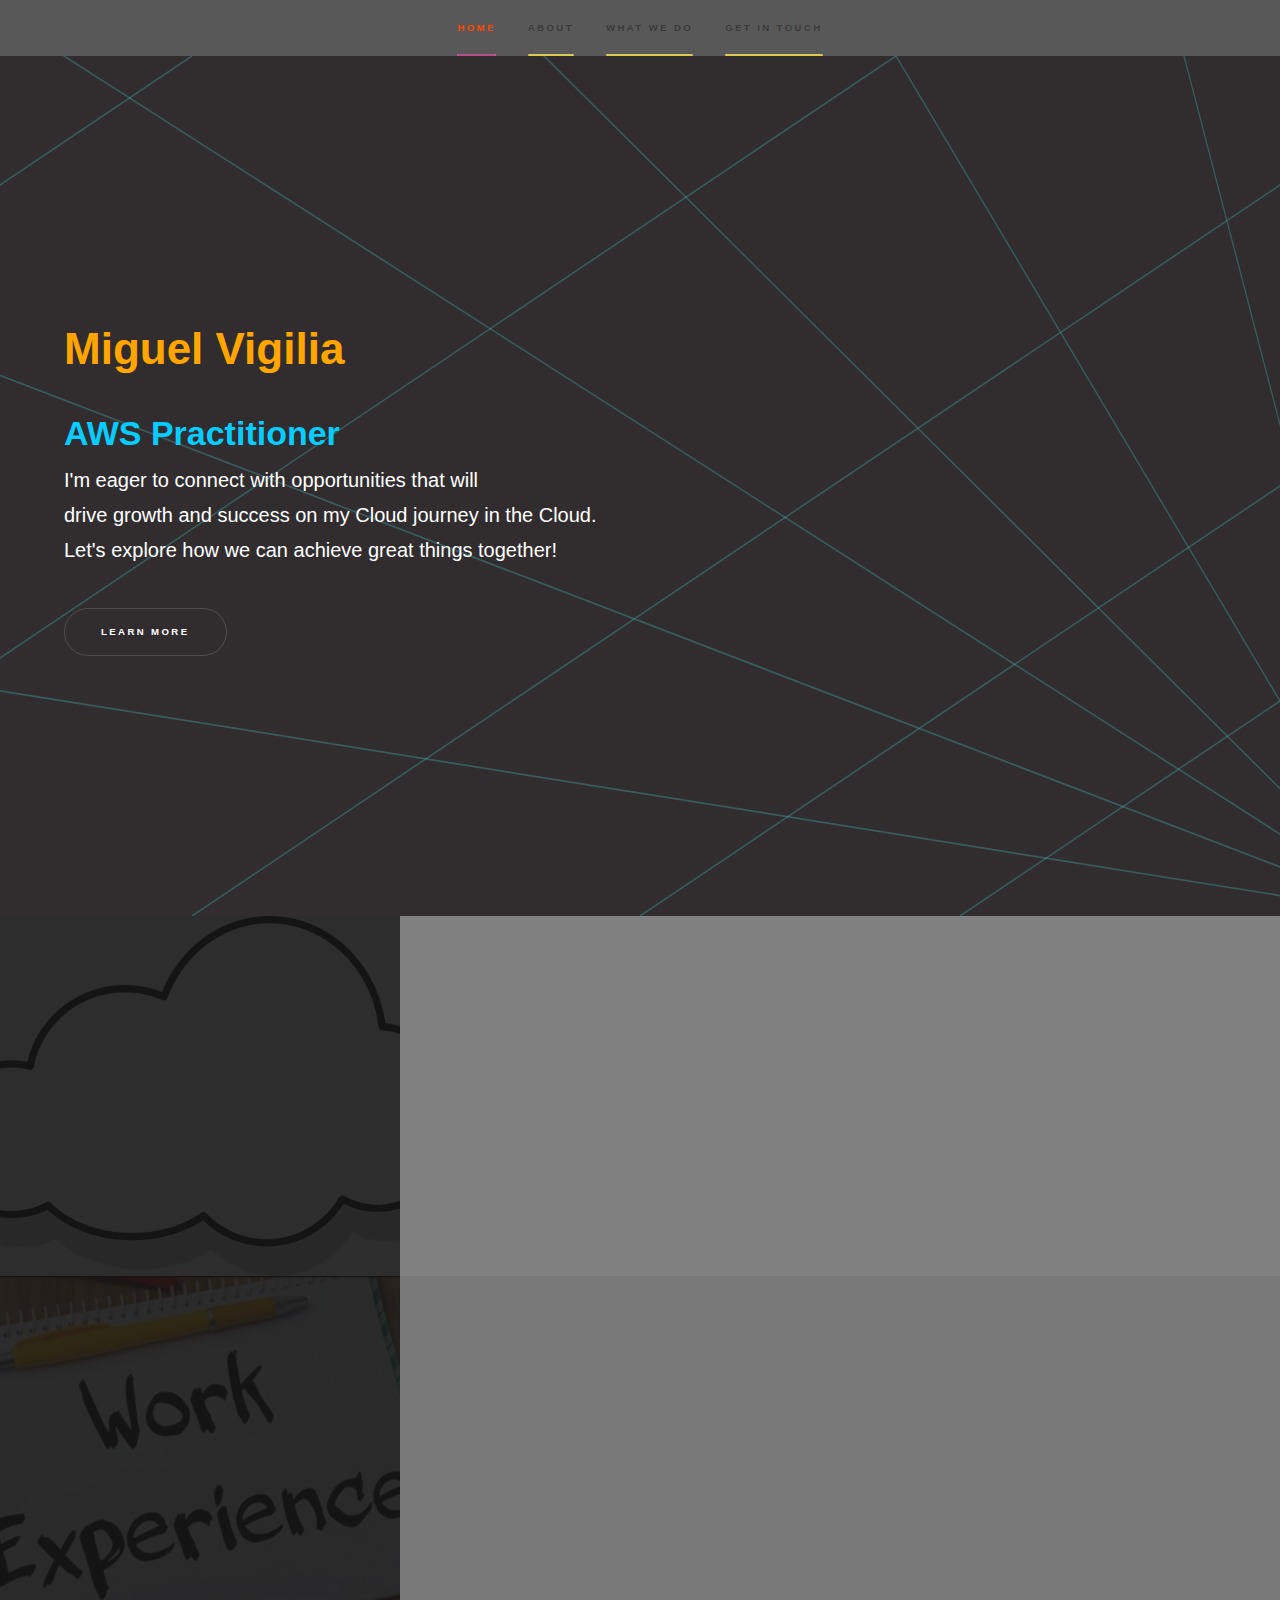
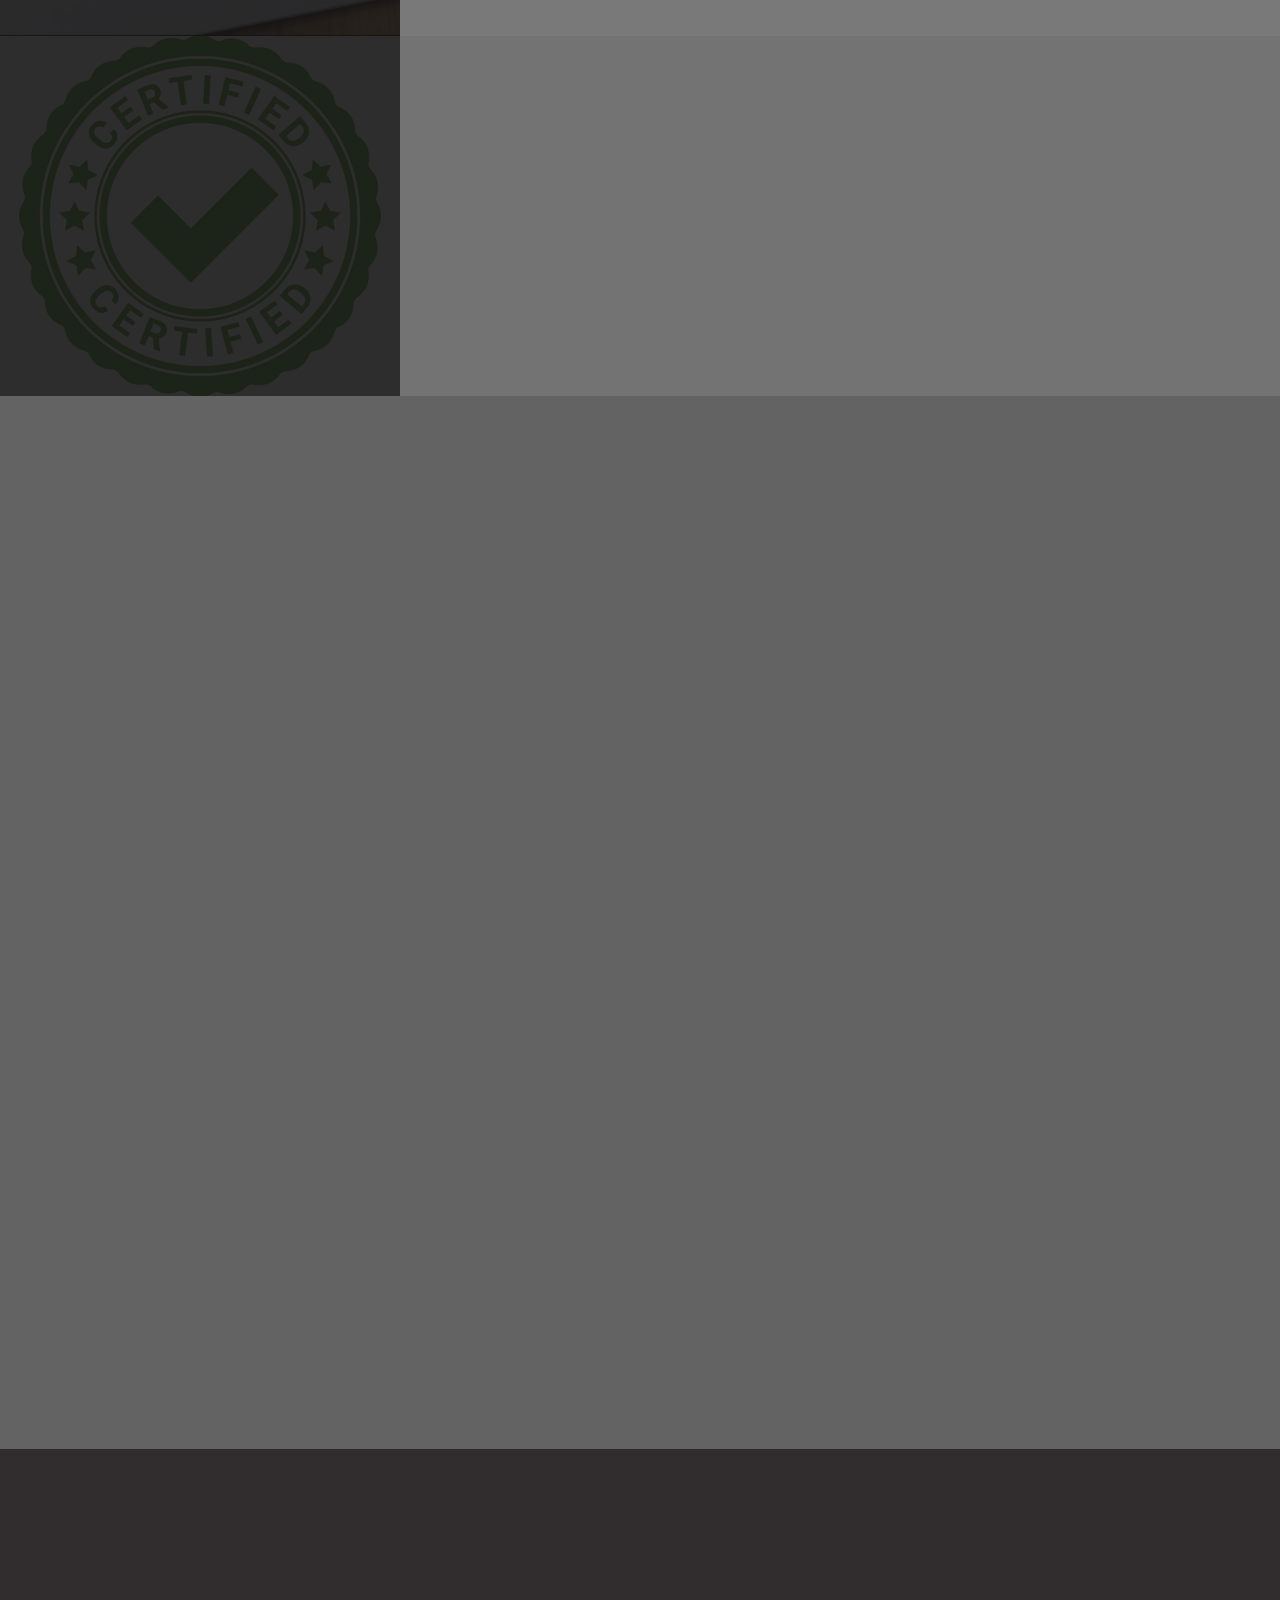
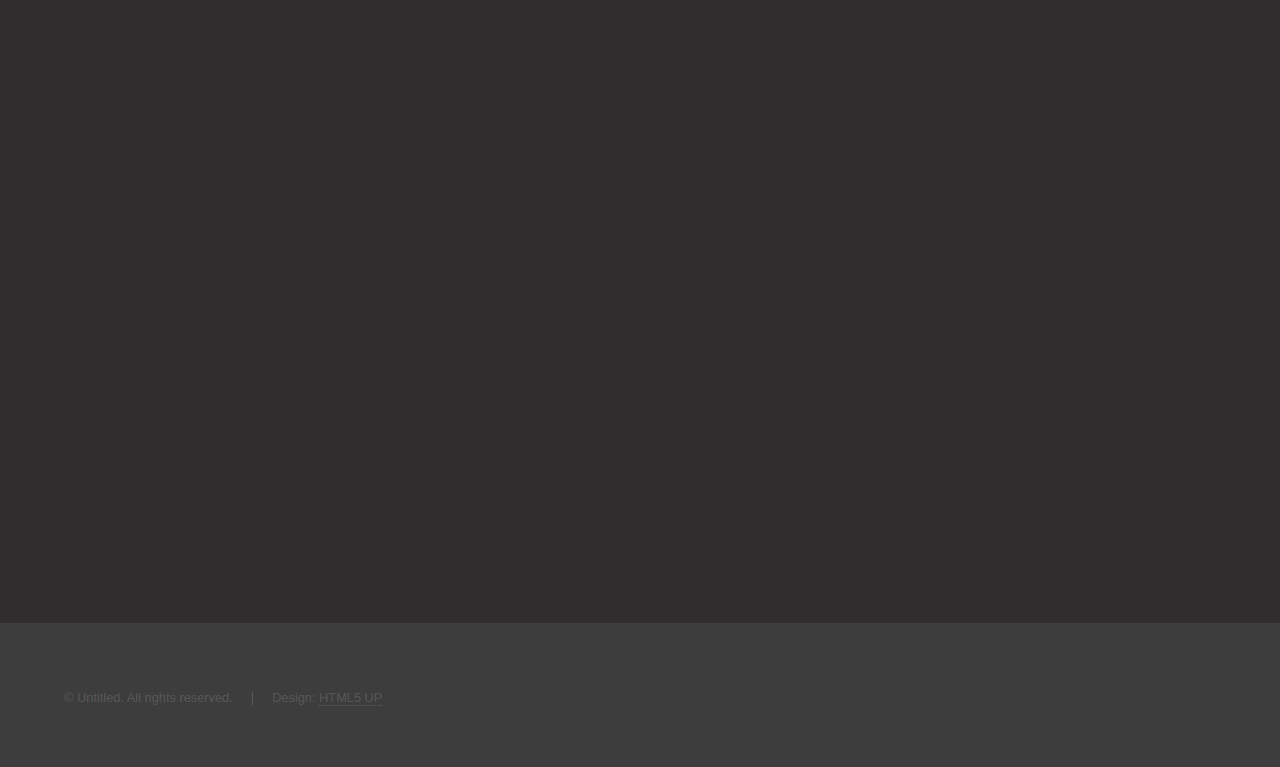
<file: index.html>
<!DOCTYPE HTML>
<!--
	Hyperspace by HTML5 UP
	html5up.net | @ajlkn
	Free for personal and commercial use under the CCA 3.0 license (html5up.net/license)
-->
<html>
	<head>
		<title>Miguel Vigilia - Resume</title>
		<meta charset="utf-8" />
		<meta name="viewport" content="width=device-width, initial-scale=1, user-scalable=no" />
		<link rel="stylesheet" href="assets/css/main.css" />
		<noscript><link rel="stylesheet" href="assets/css/noscript.css" /></noscript>
	</head>
	<body class="is-preload">

		<!-- Sidebar -->
			<section id="sidebar">
				<div class="inner">
					<nav>
						<ul>
							<li><a href="#intro">Home</a></li>
							<li><a href="#one">About</a></li>
							<li><a href="#two">What we do</a></li>
							<li><a href="#three">Get in touch</a></li>
						</ul>
						<!--<div class = "views"></div>-->
					</nav>
				</div>
			</section>

		<!-- Wrapper -->
			<div id="wrapper">

				<!-- Intro -->
					<section id="intro" class="wrapper style1 fullscreen fade-up">
						<div class="inner">
							<h1>Miguel Vigilia</h1>
							<div class="animated-text"> <span></span></div>
							<p>I'm eager to
								connect with opportunities that will  <br />
								drive growth and success on my Cloud 
								journey in the Cloud. <br />
								Let's explore 
								how we can achieve great things together!</p>
							<ul class="actions">
								<li><a href="#one" class="button scrolly">Learn more</a></li>
							</ul>
						</div>
					</section>

				<!-- One -->
					<section id="one" class="wrapper style2 spotlights">
						<section>
							<a  class="image"><img src="images/cloud.jpg" alt="Cloud" data-position="center"  /></a>
							<div class="content">
								<div class="inner">
									<h2>About</h2>
									<p>I am an Aspiring AWS Cloud Engineer with foundational knowledge of core AWS services, cloud concepts, security, and architecture. I'm excited to leverage my skills to design, deploy, and manage scalable solutions.My passion lies in optimizing cloud environments and ensuring high availability, security, and cost-efficiency. I'm eager to contribute to innovative projects and continuously grow in the ever-evolving cloud landscape.</p>
									<!--<ul class="actions">
										<li><a href="#" class="button">Learn more</a></li>
									</ul>-->
								</div>
							</div>
						</section>
						<section>
							<a  class="image"><img src="images/workexp.jpg" alt="Experience" data-position="center center" /></a>
							<div class="content">
								<div class="inner">
									<h2>Experiences</h2>
									<p>My experiences include relevant activities, roles, and projects that demonstrate skills and accomplishments. They showcase practical knowledge and personal growth, highlighting how past involvement contributes to future success. </p>
									<ul class="actions">
										<li><a href="experience.html" class="button">Learn more</a></li>
									</ul>
								</div>
							</div>
						</section>
						<section>
							<a  class="image"><img src="images/cert.jpg" alt="Certificate" data-position="center" /></a>
							<div class="content">
								<div class="inner">
									<h2>Certificates</h2>
									<p>Certificates are formal recognitions awarded upon completing specific training or educational programs. </p>
									<ul class="actions">
										<li><a href="certificate.html" class="button">Learn more</a></li>
									</ul>
								</div>
							</div>
						</section>
					</section>

				<!-- Two -->
					<section id="two" class="wrapper style3 fade-up">
						<div class="inner">
							<h2>What we do</h2>
							<p>A Cloud Engineer specializes in designing, implementing, and managing cloud-based infrastructure and services. They ensure scalable, secure, and efficient cloud solutions, optimizing performance and cost while supporting organizational needs and growth.</p>
							<div class="features">
								<section>
									<span class="icon solid major fa-code"></span>
									<h3>Design and Architect Cloud Solutions</h3>
									<p>Create and implement cloud infrastructure and services tailored to meet organizational needs, ensuring scalability and reliability.</p>
								</section>
								<section>
									<span class="icon solid major fa-cog"></span>
									<h3>Manage Cloud Resources</h3>
									<p>Oversee and optimize cloud resources, including virtual machines, storage, and networks, to ensure efficient performance and cost-effectiveness.</p>
								</section>
								<section>
									<span class="icon solid major fa-lock"></span>
									<h3>Implement Security Measures</h3>
									<p>Establish and maintain security protocols to protect cloud environments from threats, ensuring compliance with industry standards and regulations.</p>
								</section>
								<section>
									<span class="icon solid major fa-desktop"></span>
									<h3>Automate Cloud Operations</h3>
									<p>Develop and deploy automation scripts and tools to streamline cloud processes, reduce manual tasks, and enhance operational efficiency.</p>
								</section>
								<section>
									<span class="icon solid major fa-desktop"></span>
									<h3>Monitor and Troubleshoot</h3>
									<p>Continuously monitor cloud systems for performance and availability, diagnosing and resolving issues to maintain optimal operation.</p>
								</section>
								<section>
									<span class="icon solid major fa-link"></span>
									<h3>Collaborate and Support</h3>
									<p>Work with development teams and stakeholders to integrate cloud solutions with existing systems, providing technical support and guidance throughout the project lifecycle.</p>
								</section>
							</div>
							<ul class="actions">
								<li><a href="#intro" class="button scrolly">Back to top</a></li>
							</ul>
						</div>
					</section>

				<!-- Three -->
					<section id="three" class="wrapper style1 fade-up">
						<div class="inner">
							<h2>Get in touch</h2>
							<p>Want to Connect? Fill out the form below, and I'll get back to you as soon as possible. I'm here to help!</p>
							<div class="split style1">
								<section>
									<form id="contactForm" action="https://yvgyyy1xe2.execute-api.ap-southeast-2.amazonaws.com/default/contactform-cloudres" method="POST">
										<label for="name">Name:</label>
										<input type="text" id="name" name="name" required><br><br>
									
										<label for="email">Email:</label>
										<input type="email" id="email" name="email" required><br><br>
									
										<label for="message">Message:</label><br>
										<textarea id="message" name="message" required></textarea><br><br>
									
										<button type="submit">Submit</button>
									</form>
									<!--<form method="post" id="contactForm">
										<div class="fields">
											<div class="field half">
												<label for="name">Name</label>
												<input type="text" name="name" id="name" />
											</div>
											<div class="field half">
												<label for="email">Email</label>
												<input type="text" name="email" id="email" />
											</div>
											<div class="field">
												<label for="message">Message</label>
												<textarea name="message" id="message" rows="5"></textarea>
											</div>
										</div>
										<ul class="actions">
											<li><a  class="button submit" type="submit">Send Message</a></li>
										</ul>
										<button type="submit">Send Message</button>
									</form>-->
								</section>
								<section>
									<ul class="contact">
										<!--<li>
											<h3>Address</h3>
											<span>12345 Somewhere Road #654<br />
											Nashville, TN 00000-0000<br />
											USA</span>
										</li>-->
										<li>
											<h3>Email</h3>
											<a href="#">miguel.vigilia.work@gmail.com</a>
										</li>
										<li>
											<h3>Phone</h3>
											<span>(+63) 917-456-0289</span>
										</li>
										<li>
											<h3>Social</h3>
											<ul class="icons">
												<li><a href="#" class="icon brands fa-twitter"><span class="label">Twitter</span></a></li>
												<li><a href="#" class="icon brands fa-facebook-f"><span class="label">Facebook</span></a></li>
												<li><a href="#" class="icon brands fa-github"><span class="label">GitHub</span></a></li>
												<li><a href="#" class="icon brands fa-instagram"><span class="label">Instagram</span></a></li>
												<li><a href="#" class="icon brands fa-linkedin-in"><span class="label">LinkedIn</span></a></li>
											</ul>
										</li>
									</ul>
								</section>
							</div>
						</div>
					</section>

			</div>

		<!-- Footer -->
			<footer id="footer" class="wrapper style1-alt">
				<div class="inner">
					<ul class="menu">
						<li>&copy; Untitled. All rights reserved.</li><li>Design: <a href="http://html5up.net">HTML5 UP</a></li>
					</ul>
				</div>
			</footer>

		<!-- Scripts -->
			<script src="assets/js/jquery.min.js"></script>
			<script src="assets/js/jquery.scrollex.min.js"></script>
			<script src="assets/js/jquery.scrolly.min.js"></script>
			<script src="assets/js/browser.min.js"></script>
			<script src="assets/js/breakpoints.min.js"></script>
			<script src="assets/js/util.js"></script>
			<script src="assets/js/main.js"></script>

	</body>
</html>
</file>
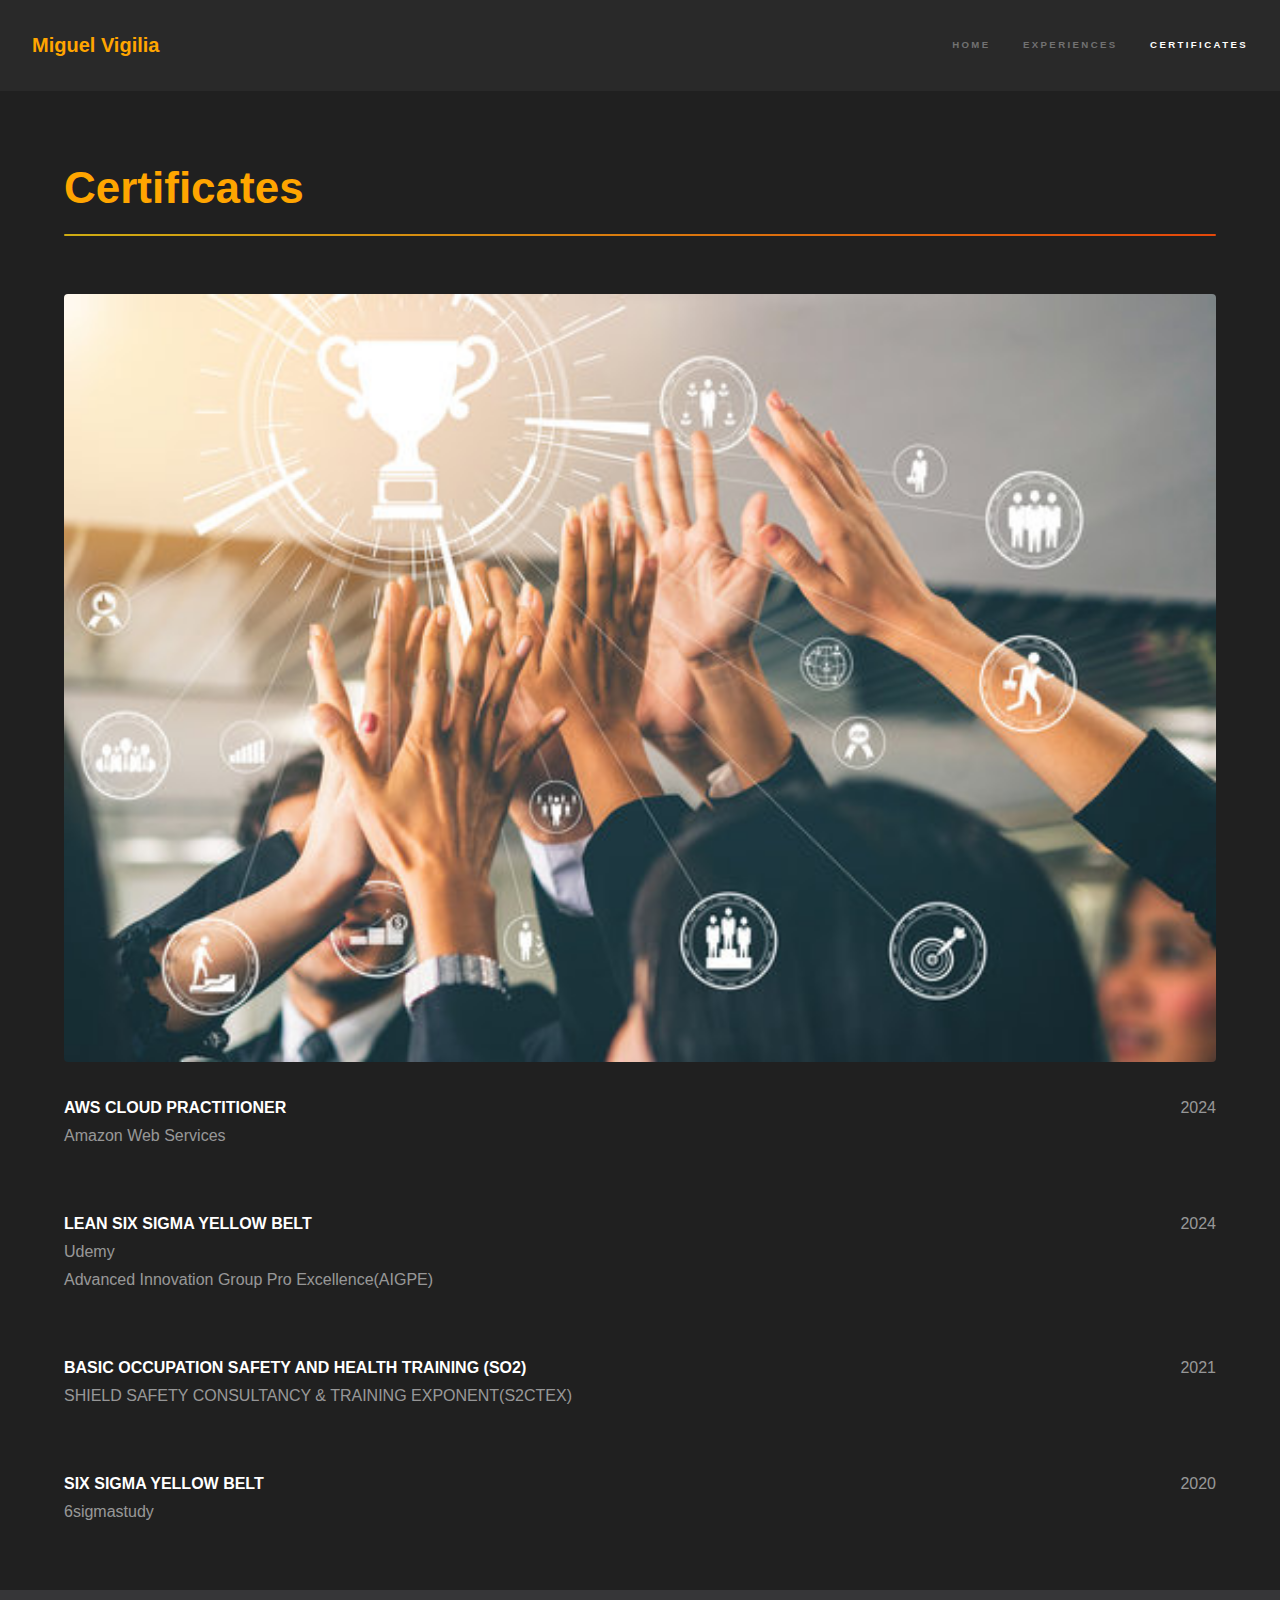
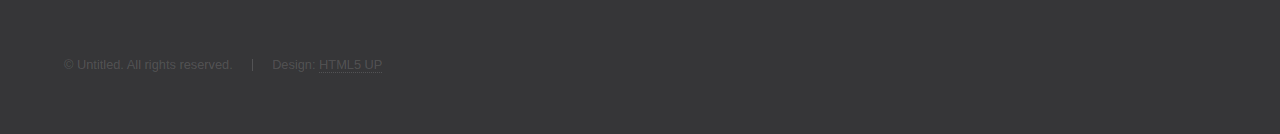
<file: certificate.html>
<!DOCTYPE HTML>
<!--
	Hyperspace by HTML5 UP
	html5up.net | @ajlkn
	Free for personal and commercial use under the CCA 3.0 license (html5up.net/license)
-->
<html>
	<head>
		<title>Miguel Vigilia - Certificates</title>
		<meta charset="utf-8" />
		<meta name="viewport" content="width=device-width, initial-scale=1, user-scalable=no" />
		<link rel="stylesheet" href="assets/css/main.css" />
		<noscript><link rel="stylesheet" href="assets/css/noscript.css" /></noscript>
	</head>
	<body class="is-preload">

		<!-- Header -->
			<header id="header">
				<a href="index.html" class="title">Miguel Vigilia</a>
				<nav>
					<ul>
						<li><a href="index.html">Home</a></li>
						<li><a href="experience.html" >Experiences</a></li>
						<li><a href="certificate.html" class="active">Certificates</a></li>
					</ul>
				</nav>
			</header>

		<!-- Wrapper -->
			<div id="wrapper">

				<!-- Main -->
					<section id="main" class="wrapper">
						<div class="inner">
							<h1 class="major">Certificates</h1>
							<span class="image fit"><img src="images/ach.jpg" alt="" /></span>
							<article class="col-6 col-12-xsmall work-item">
                                <p>
                                    <span style="float:left"><strong> AWS CLOUD PRACTITIONER</strong></span>
                                    <span style="float:right">2024</span><br>
                                    Amazon Web Services <br>
                                </p>
                                <br/>
                                <p>
                                    <strong>LEAN SIX SIGMA YELLOW BELT</strong>
                                    <span style="float:right">2024</span><br>
                                    Udemy<br>
                                    Advanced Innovation Group Pro Excellence(AIGPE)<br>
                                </p>
                                    <br/>
                                
                                <p>
                                    <strong>BASIC OCCUPATION SAFETY AND HEALTH TRAINING (SO2)</strong>
                                    <span style="float:right">2021</span><br>
                                    SHIELD SAFETY CONSULTANCY & TRAINING EXPONENT(S2CTEX)<br>
                                </p>
                                <br/>	
                                
                                <p>
                                    <strong>SIX SIGMA YELLOW BELT</strong>
                                    <span style="float:right">2020</span><br>
                                    6sigmastudy<br>
                                </p>
                                   
            
                                                               
                            </article>
					</section>

			</div>

		<!-- Footer -->
			<footer id="footer" class="wrapper alt">
				<div class="inner">
					<ul class="menu">
						<li>&copy; Untitled. All rights reserved.</li><li>Design: <a href="http://html5up.net">HTML5 UP</a></li>
					</ul>
				</div>
			</footer>

		<!-- Scripts -->
			<script src="assets/js/jquery.min.js"></script>
			<script src="assets/js/jquery.scrollex.min.js"></script>
			<script src="assets/js/jquery.scrolly.min.js"></script>
			<script src="assets/js/browser.min.js"></script>
			<script src="assets/js/breakpoints.min.js"></script>
			<script src="assets/js/util.js"></script>
			<script src="assets/js/main.js"></script>

	</body>
</html>
</file>
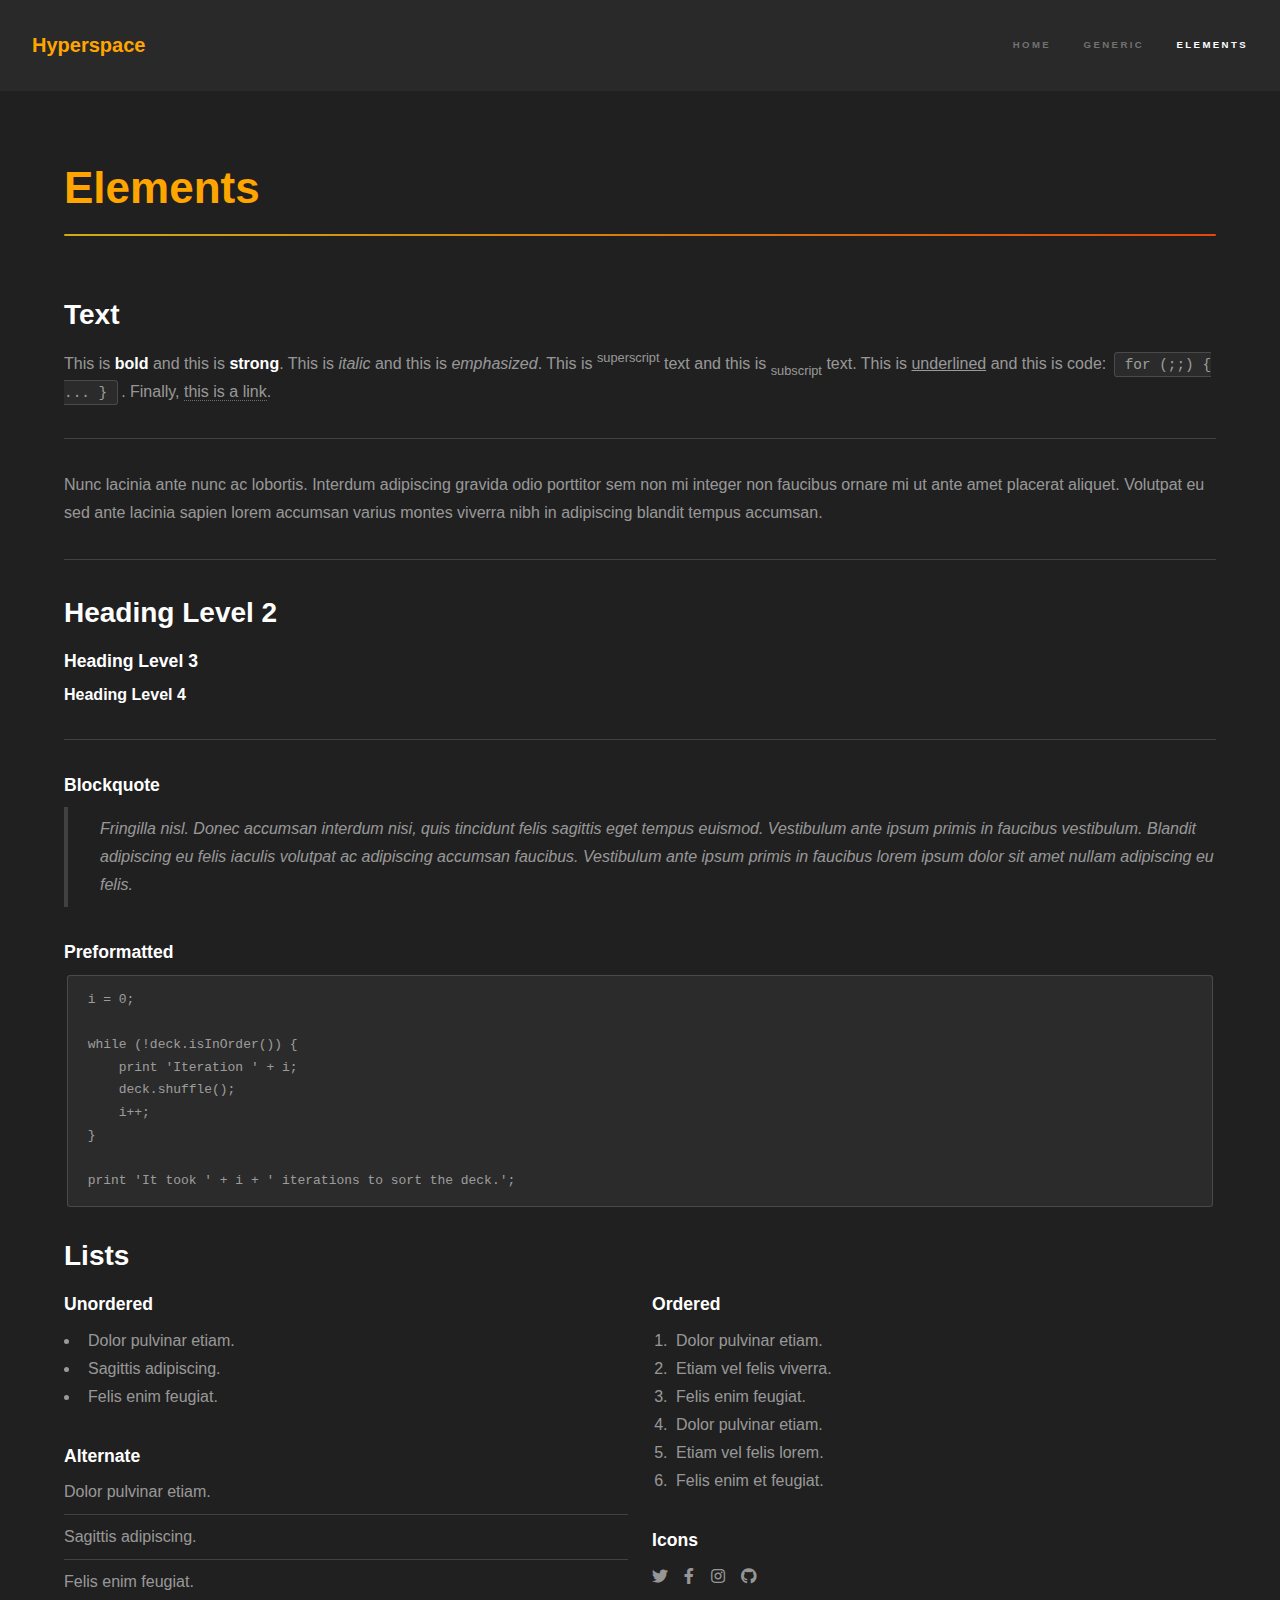
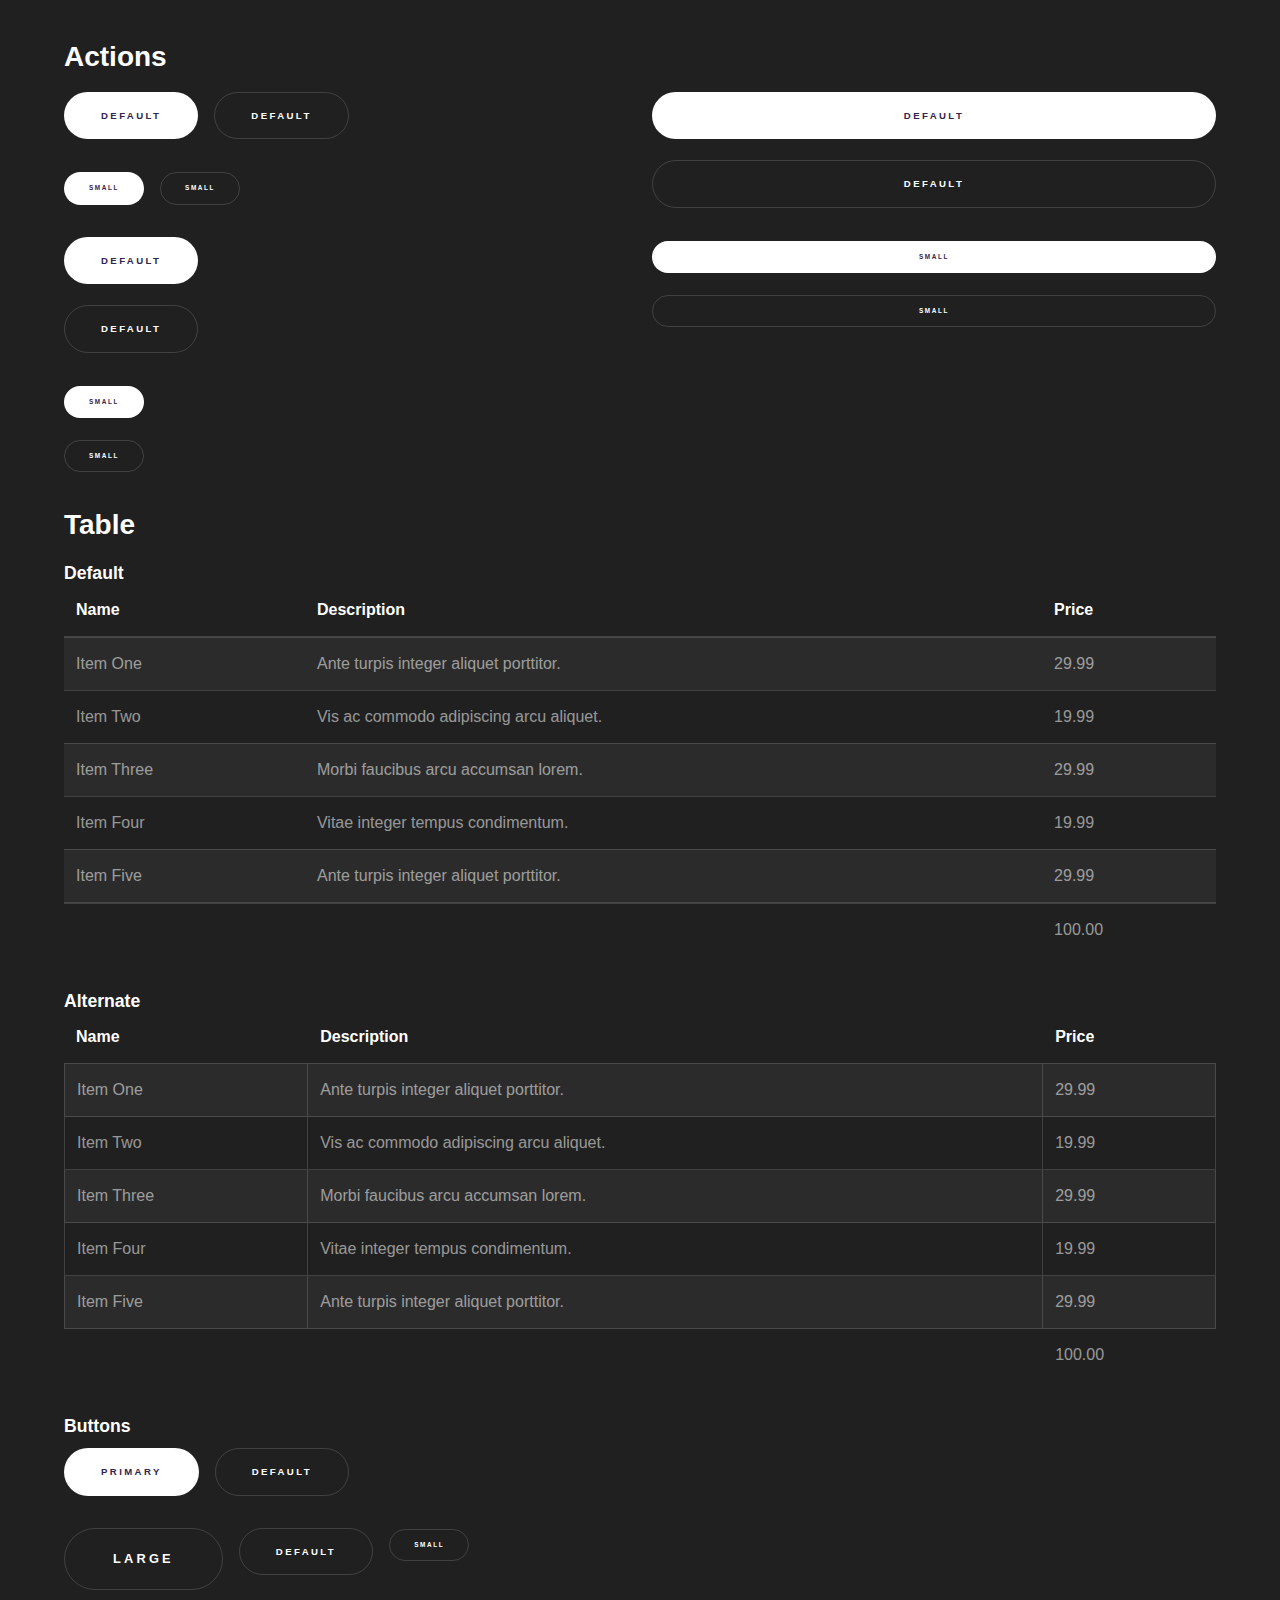
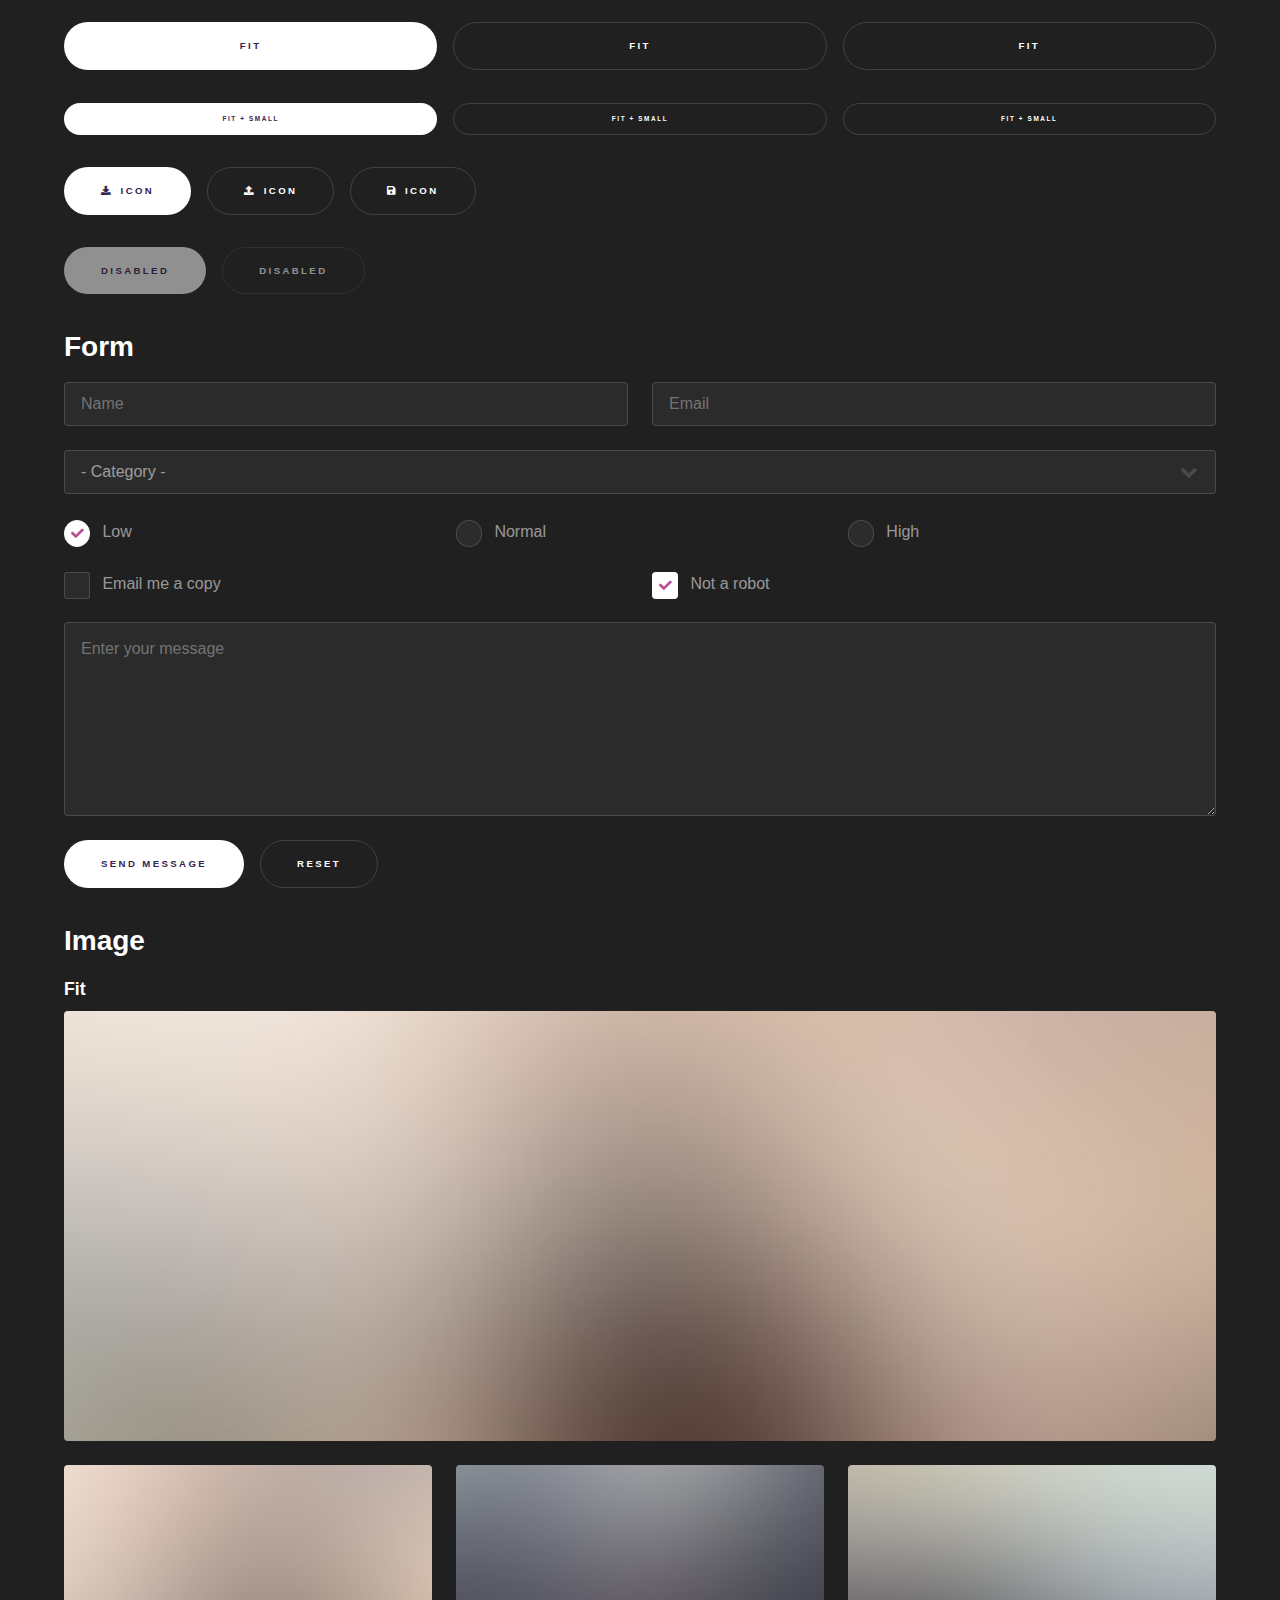
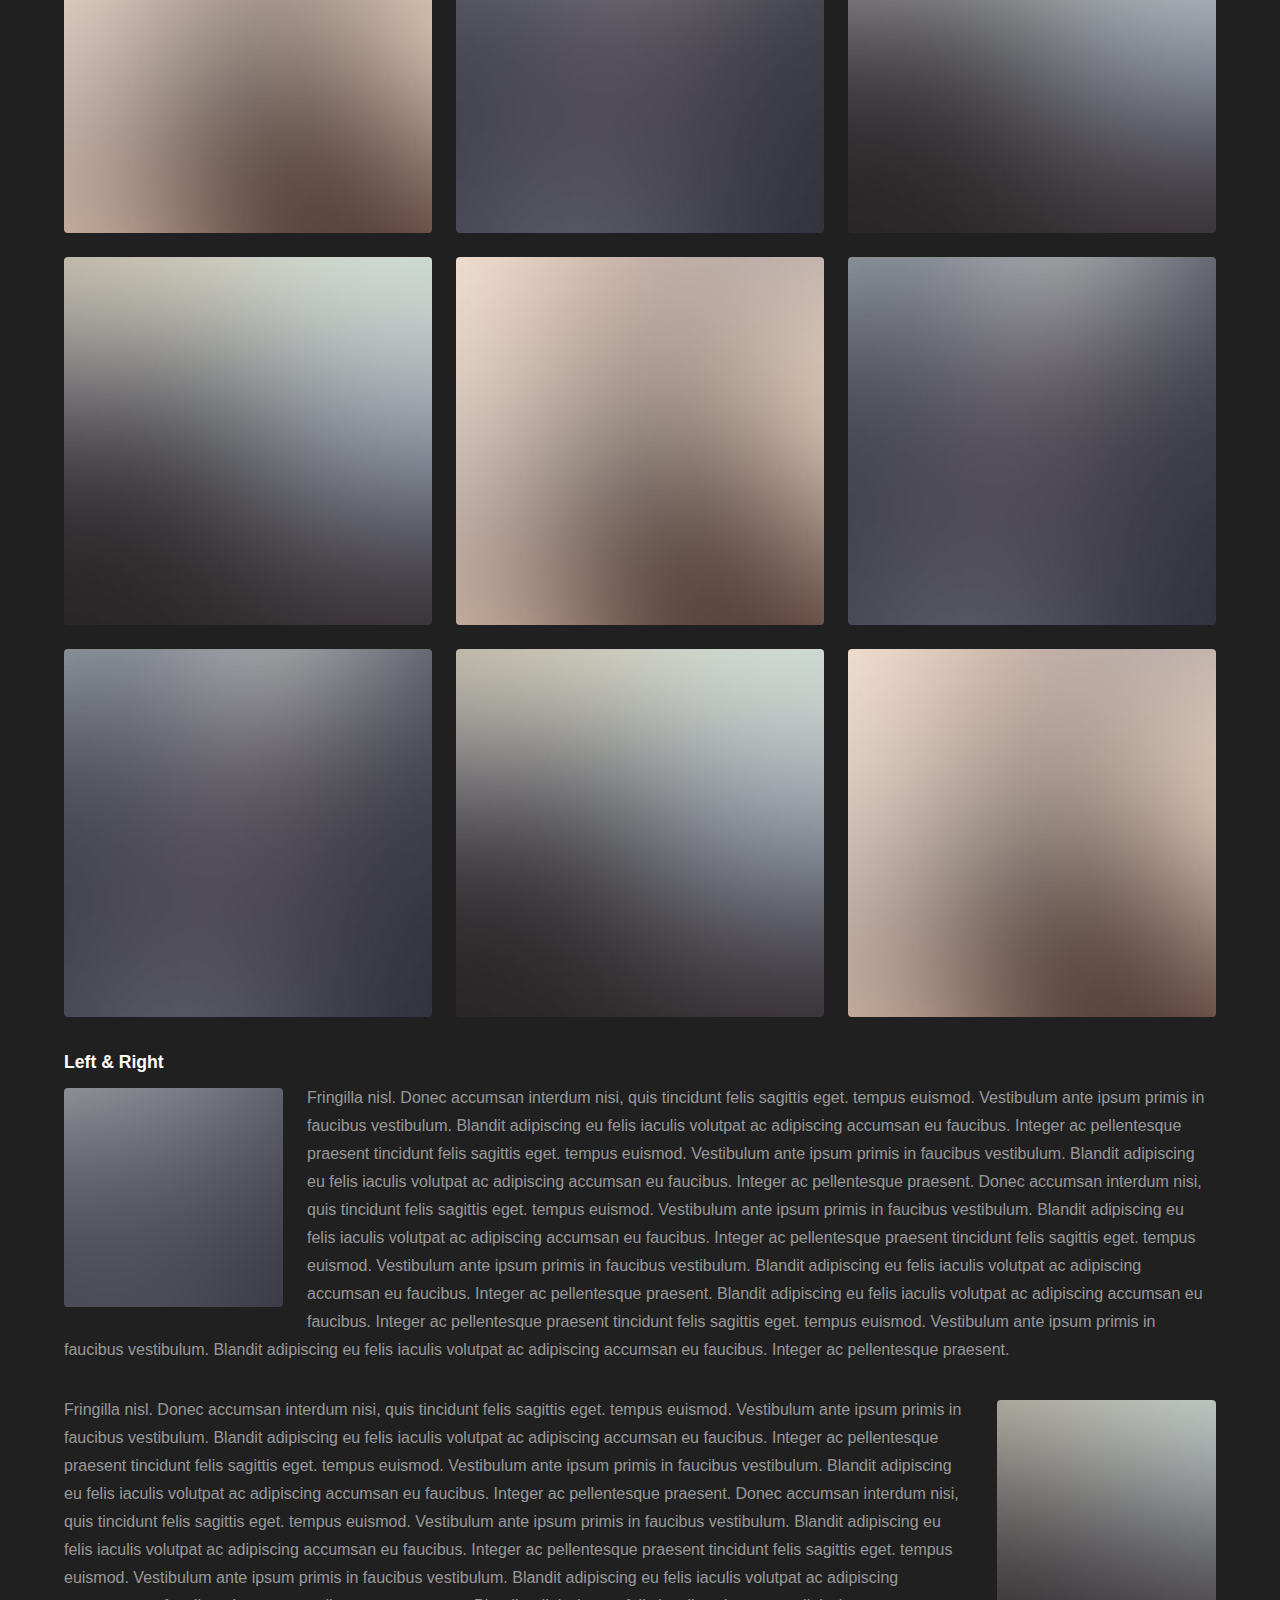
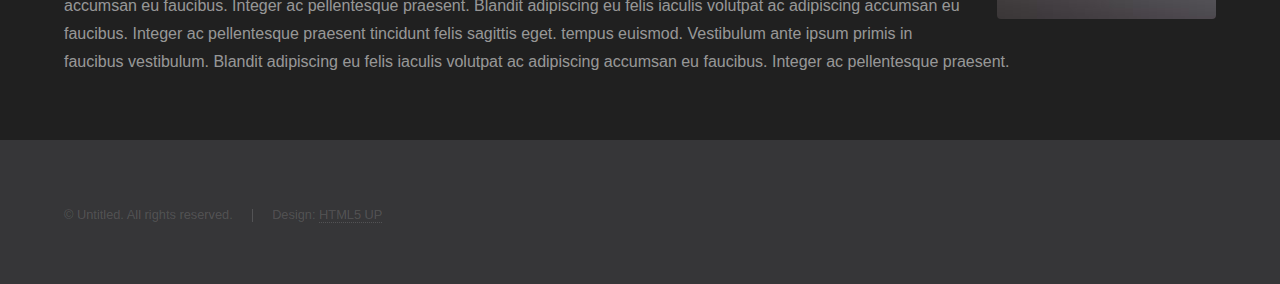
<file: elements.html>
<!DOCTYPE HTML>
<!--
	Hyperspace by HTML5 UP
	html5up.net | @ajlkn
	Free for personal and commercial use under the CCA 3.0 license (html5up.net/license)
-->
<html>
	<head>
		<title>Elements - Hyperspace by HTML5 UP</title>
		<meta charset="utf-8" />
		<meta name="viewport" content="width=device-width, initial-scale=1, user-scalable=no" />
		<link rel="stylesheet" href="assets/css/main.css" />
		<noscript><link rel="stylesheet" href="assets/css/noscript.css" /></noscript>
	</head>
	<body class="is-preload">

		<!-- Header -->
			<header id="header">
				<a href="index.html" class="title">Hyperspace</a>
				<nav>
					<ul>
						<li><a href="index.html">Home</a></li>
						<li><a href="generic.html">Generic</a></li>
						<li><a href="elements.html"  class="active">Elements</a></li>
					</ul>
				</nav>
			</header>

		<!-- Wrapper -->
			<div id="wrapper">

				<!-- Main -->
					<section id="main" class="wrapper">
						<div class="inner">
							<h1 class="major">Elements</h1>

							<!-- Text -->
								<section>
									<h2>Text</h2>
									<p>This is <b>bold</b> and this is <strong>strong</strong>. This is <i>italic</i> and this is <em>emphasized</em>.
									This is <sup>superscript</sup> text and this is <sub>subscript</sub> text.
									This is <u>underlined</u> and this is code: <code>for (;;) { ... }</code>. Finally, <a href="#">this is a link</a>.</p>
									<hr />
									<p>Nunc lacinia ante nunc ac lobortis. Interdum adipiscing gravida odio porttitor sem non mi integer non faucibus ornare mi ut ante amet placerat aliquet. Volutpat eu sed ante lacinia sapien lorem accumsan varius montes viverra nibh in adipiscing blandit tempus accumsan.</p>
									<hr />
									<h2>Heading Level 2</h2>
									<h3>Heading Level 3</h3>
									<h4>Heading Level 4</h4>
									<hr />
									<h3>Blockquote</h3>
									<blockquote>Fringilla nisl. Donec accumsan interdum nisi, quis tincidunt felis sagittis eget tempus euismod. Vestibulum ante ipsum primis in faucibus vestibulum. Blandit adipiscing eu felis iaculis volutpat ac adipiscing accumsan faucibus. Vestibulum ante ipsum primis in faucibus lorem ipsum dolor sit amet nullam adipiscing eu felis.</blockquote>
									<h3>Preformatted</h3>
									<pre><code>i = 0;

while (!deck.isInOrder()) {
    print 'Iteration ' + i;
    deck.shuffle();
    i++;
}

print 'It took ' + i + ' iterations to sort the deck.';</code></pre>
								</section>

							<!-- Lists -->
								<section>
									<h2>Lists</h2>
									<div class="row">
										<div class="col-6 col-12-medium">
											<h3>Unordered</h3>
											<ul>
												<li>Dolor pulvinar etiam.</li>
												<li>Sagittis adipiscing.</li>
												<li>Felis enim feugiat.</li>
											</ul>
											<h3>Alternate</h3>
											<ul class="alt">
												<li>Dolor pulvinar etiam.</li>
												<li>Sagittis adipiscing.</li>
												<li>Felis enim feugiat.</li>
											</ul>
										</div>
										<div class="col-6 col-12-medium">
											<h3>Ordered</h3>
											<ol>
												<li>Dolor pulvinar etiam.</li>
												<li>Etiam vel felis viverra.</li>
												<li>Felis enim feugiat.</li>
												<li>Dolor pulvinar etiam.</li>
												<li>Etiam vel felis lorem.</li>
												<li>Felis enim et feugiat.</li>
											</ol>
											<h3>Icons</h3>
											<ul class="icons">
												<li><a href="#" class="icon brands fa-twitter"><span class="label">Twitter</span></a></li>
												<li><a href="#" class="icon brands fa-facebook-f"><span class="label">Facebook</span></a></li>
												<li><a href="#" class="icon brands fa-instagram"><span class="label">Instagram</span></a></li>
												<li><a href="#" class="icon brands fa-github"><span class="label">Github</span></a></li>
											</ul>
										</div>
									</div>
									<h2>Actions</h2>
									<div class="row">
										<div class="col-6 col-12-medium">
											<ul class="actions">
												<li><a href="#" class="button primary">Default</a></li>
												<li><a href="#" class="button">Default</a></li>
											</ul>
											<ul class="actions small">
												<li><a href="#" class="button primary small">Small</a></li>
												<li><a href="#" class="button small">Small</a></li>
											</ul>
											<ul class="actions stacked">
												<li><a href="#" class="button primary">Default</a></li>
												<li><a href="#" class="button">Default</a></li>
											</ul>
											<ul class="actions stacked">
												<li><a href="#" class="button primary small">Small</a></li>
												<li><a href="#" class="button small">Small</a></li>
											</ul>
										</div>
										<div class="col-6 col-12-medium">
											<ul class="actions stacked">
												<li><a href="#" class="button primary fit">Default</a></li>
												<li><a href="#" class="button fit">Default</a></li>
											</ul>
											<ul class="actions stacked">
												<li><a href="#" class="button primary small fit">Small</a></li>
												<li><a href="#" class="button small fit">Small</a></li>
											</ul>
										</div>
									</div>
								</section>

							<!-- Table -->
								<section>
									<h2>Table</h2>
									<h3>Default</h3>
									<div class="table-wrapper">
										<table>
											<thead>
												<tr>
													<th>Name</th>
													<th>Description</th>
													<th>Price</th>
												</tr>
											</thead>
											<tbody>
												<tr>
													<td>Item One</td>
													<td>Ante turpis integer aliquet porttitor.</td>
													<td>29.99</td>
												</tr>
												<tr>
													<td>Item Two</td>
													<td>Vis ac commodo adipiscing arcu aliquet.</td>
													<td>19.99</td>
												</tr>
												<tr>
													<td>Item Three</td>
													<td> Morbi faucibus arcu accumsan lorem.</td>
													<td>29.99</td>
												</tr>
												<tr>
													<td>Item Four</td>
													<td>Vitae integer tempus condimentum.</td>
													<td>19.99</td>
												</tr>
												<tr>
													<td>Item Five</td>
													<td>Ante turpis integer aliquet porttitor.</td>
													<td>29.99</td>
												</tr>
											</tbody>
											<tfoot>
												<tr>
													<td colspan="2"></td>
													<td>100.00</td>
												</tr>
											</tfoot>
										</table>
									</div>

									<h3>Alternate</h3>
									<div class="table-wrapper">
										<table class="alt">
											<thead>
												<tr>
													<th>Name</th>
													<th>Description</th>
													<th>Price</th>
												</tr>
											</thead>
											<tbody>
												<tr>
													<td>Item One</td>
													<td>Ante turpis integer aliquet porttitor.</td>
													<td>29.99</td>
												</tr>
												<tr>
													<td>Item Two</td>
													<td>Vis ac commodo adipiscing arcu aliquet.</td>
													<td>19.99</td>
												</tr>
												<tr>
													<td>Item Three</td>
													<td> Morbi faucibus arcu accumsan lorem.</td>
													<td>29.99</td>
												</tr>
												<tr>
													<td>Item Four</td>
													<td>Vitae integer tempus condimentum.</td>
													<td>19.99</td>
												</tr>
												<tr>
													<td>Item Five</td>
													<td>Ante turpis integer aliquet porttitor.</td>
													<td>29.99</td>
												</tr>
											</tbody>
											<tfoot>
												<tr>
													<td colspan="2"></td>
													<td>100.00</td>
												</tr>
											</tfoot>
										</table>
									</div>
								</section>

							<!-- Buttons -->
								<section>
									<h3>Buttons</h3>
									<ul class="actions">
										<li><a href="#" class="button primary">Primary</a></li>
										<li><a href="#" class="button">Default</a></li>
									</ul>
									<ul class="actions">
										<li><a href="#" class="button large">Large</a></li>
										<li><a href="#" class="button">Default</a></li>
										<li><a href="#" class="button small">Small</a></li>
									</ul>
									<ul class="actions fit">
										<li><a href="#" class="button primary fit">Fit</a></li>
										<li><a href="#" class="button fit">Fit</a></li>
										<li><a href="#" class="button fit">Fit</a></li>
									</ul>
									<ul class="actions fit small">
										<li><a href="#" class="button primary fit small">Fit + Small</a></li>
										<li><a href="#" class="button fit small">Fit + Small</a></li>
										<li><a href="#" class="button fit small">Fit + Small</a></li>
									</ul>
									<ul class="actions">
										<li><a href="#" class="button primary icon solid fa-download">Icon</a></li>
										<li><a href="#" class="button icon solid fa-upload">Icon</a></li>
										<li><a href="#" class="button icon solid fa-save">Icon</a></li>
									</ul>
									<ul class="actions">
										<li><span class="button primary disabled">Disabled</span></li>
										<li><span class="button disabled">Disabled</span></li>
									</ul>
								</section>

							<!-- Form -->
								<section>
									<h2>Form</h2>
									<form method="post" action="#">
										<div class="row gtr-uniform">
											<div class="col-6 col-12-xsmall">
												<input type="text" name="demo-name" id="demo-name" value="" placeholder="Name" />
											</div>
											<div class="col-6 col-12-xsmall">
												<input type="email" name="demo-email" id="demo-email" value="" placeholder="Email" />
											</div>
											<div class="col-12">
												<select name="demo-category" id="demo-category">
													<option value="">- Category -</option>
													<option value="1">Manufacturing</option>
													<option value="1">Shipping</option>
													<option value="1">Administration</option>
													<option value="1">Human Resources</option>
												</select>
											</div>
											<div class="col-4 col-12-small">
												<input type="radio" id="demo-priority-low" name="demo-priority" checked>
												<label for="demo-priority-low">Low</label>
											</div>
											<div class="col-4 col-12-small">
												<input type="radio" id="demo-priority-normal" name="demo-priority">
												<label for="demo-priority-normal">Normal</label>
											</div>
											<div class="col-4 col-12-small">
												<input type="radio" id="demo-priority-high" name="demo-priority">
												<label for="demo-priority-high">High</label>
											</div>
											<div class="col-6 col-12-small">
												<input type="checkbox" id="demo-copy" name="demo-copy">
												<label for="demo-copy">Email me a copy</label>
											</div>
											<div class="col-6 col-12-small">
												<input type="checkbox" id="demo-human" name="demo-human" checked>
												<label for="demo-human">Not a robot</label>
											</div>
											<div class="col-12">
												<textarea name="demo-message" id="demo-message" placeholder="Enter your message" rows="6"></textarea>
											</div>
											<div class="col-12">
												<ul class="actions">
													<li><input type="submit" value="Send Message" class="primary" /></li>
													<li><input type="reset" value="Reset" /></li>
												</ul>
											</div>
										</div>
									</form>
								</section>

							<!-- Image -->
								<section>
									<h2>Image</h2>
									<h3>Fit</h3>
									<div class="box alt">
										<div class="row gtr-uniform">
											<div class="col-12"><span class="image fit"><img src="images/pic04.jpg" alt="" /></span></div>
											<div class="col-4"><span class="image fit"><img src="images/pic01.jpg" alt="" /></span></div>
											<div class="col-4"><span class="image fit"><img src="images/pic02.jpg" alt="" /></span></div>
											<div class="col-4"><span class="image fit"><img src="images/pic03.jpg" alt="" /></span></div>
											<div class="col-4"><span class="image fit"><img src="images/pic03.jpg" alt="" /></span></div>
											<div class="col-4"><span class="image fit"><img src="images/pic01.jpg" alt="" /></span></div>
											<div class="col-4"><span class="image fit"><img src="images/pic02.jpg" alt="" /></span></div>
											<div class="col-4"><span class="image fit"><img src="images/pic02.jpg" alt="" /></span></div>
											<div class="col-4"><span class="image fit"><img src="images/pic03.jpg" alt="" /></span></div>
											<div class="col-4"><span class="image fit"><img src="images/pic01.jpg" alt="" /></span></div>
										</div>
									</div>
									<h3>Left &amp; Right</h3>
									<p><span class="image left"><img src="images/pic05.jpg" alt="" /></span>Fringilla nisl. Donec accumsan interdum nisi, quis tincidunt felis sagittis eget. tempus euismod. Vestibulum ante ipsum primis in faucibus vestibulum. Blandit adipiscing eu felis iaculis volutpat ac adipiscing accumsan eu faucibus. Integer ac pellentesque praesent tincidunt felis sagittis eget. tempus euismod. Vestibulum ante ipsum primis in faucibus vestibulum. Blandit adipiscing eu felis iaculis volutpat ac adipiscing accumsan eu faucibus. Integer ac pellentesque praesent. Donec accumsan interdum nisi, quis tincidunt felis sagittis eget. tempus euismod. Vestibulum ante ipsum primis in faucibus vestibulum. Blandit adipiscing eu felis iaculis volutpat ac adipiscing accumsan eu faucibus. Integer ac pellentesque praesent tincidunt felis sagittis eget. tempus euismod. Vestibulum ante ipsum primis in faucibus vestibulum. Blandit adipiscing eu felis iaculis volutpat ac adipiscing accumsan eu faucibus. Integer ac pellentesque praesent. Blandit adipiscing eu felis iaculis volutpat ac adipiscing accumsan eu faucibus. Integer ac pellentesque praesent tincidunt felis sagittis eget. tempus euismod. Vestibulum ante ipsum primis in faucibus vestibulum. Blandit adipiscing eu felis iaculis volutpat ac adipiscing accumsan eu faucibus. Integer ac pellentesque praesent.</p>
									<p><span class="image right"><img src="images/pic06.jpg" alt="" /></span>Fringilla nisl. Donec accumsan interdum nisi, quis tincidunt felis sagittis eget. tempus euismod. Vestibulum ante ipsum primis in faucibus vestibulum. Blandit adipiscing eu felis iaculis volutpat ac adipiscing accumsan eu faucibus. Integer ac pellentesque praesent tincidunt felis sagittis eget. tempus euismod. Vestibulum ante ipsum primis in faucibus vestibulum. Blandit adipiscing eu felis iaculis volutpat ac adipiscing accumsan eu faucibus. Integer ac pellentesque praesent. Donec accumsan interdum nisi, quis tincidunt felis sagittis eget. tempus euismod. Vestibulum ante ipsum primis in faucibus vestibulum. Blandit adipiscing eu felis iaculis volutpat ac adipiscing accumsan eu faucibus. Integer ac pellentesque praesent tincidunt felis sagittis eget. tempus euismod. Vestibulum ante ipsum primis in faucibus vestibulum. Blandit adipiscing eu felis iaculis volutpat ac adipiscing accumsan eu faucibus. Integer ac pellentesque praesent. Blandit adipiscing eu felis iaculis volutpat ac adipiscing accumsan eu faucibus. Integer ac pellentesque praesent tincidunt felis sagittis eget. tempus euismod. Vestibulum ante ipsum primis in faucibus vestibulum. Blandit adipiscing eu felis iaculis volutpat ac adipiscing accumsan eu faucibus. Integer ac pellentesque praesent.</p>
								</section>

						</div>
					</section>

			</div>

		<!-- Footer -->
			<footer id="footer" class="wrapper alt">
				<div class="inner">
					<ul class="menu">
						<li>&copy; Untitled. All rights reserved.</li><li>Design: <a href="http://html5up.net">HTML5 UP</a></li>
					</ul>
				</div>
			</footer>

		<!-- Scripts -->
			<script src="assets/js/jquery.min.js"></script>
			<script src="assets/js/jquery.scrollex.min.js"></script>
			<script src="assets/js/jquery.scrolly.min.js"></script>
			<script src="assets/js/browser.min.js"></script>
			<script src="assets/js/breakpoints.min.js"></script>
			<script src="assets/js/util.js"></script>
			<script src="assets/js/main.js"></script>

	</body>
</html>
</file>
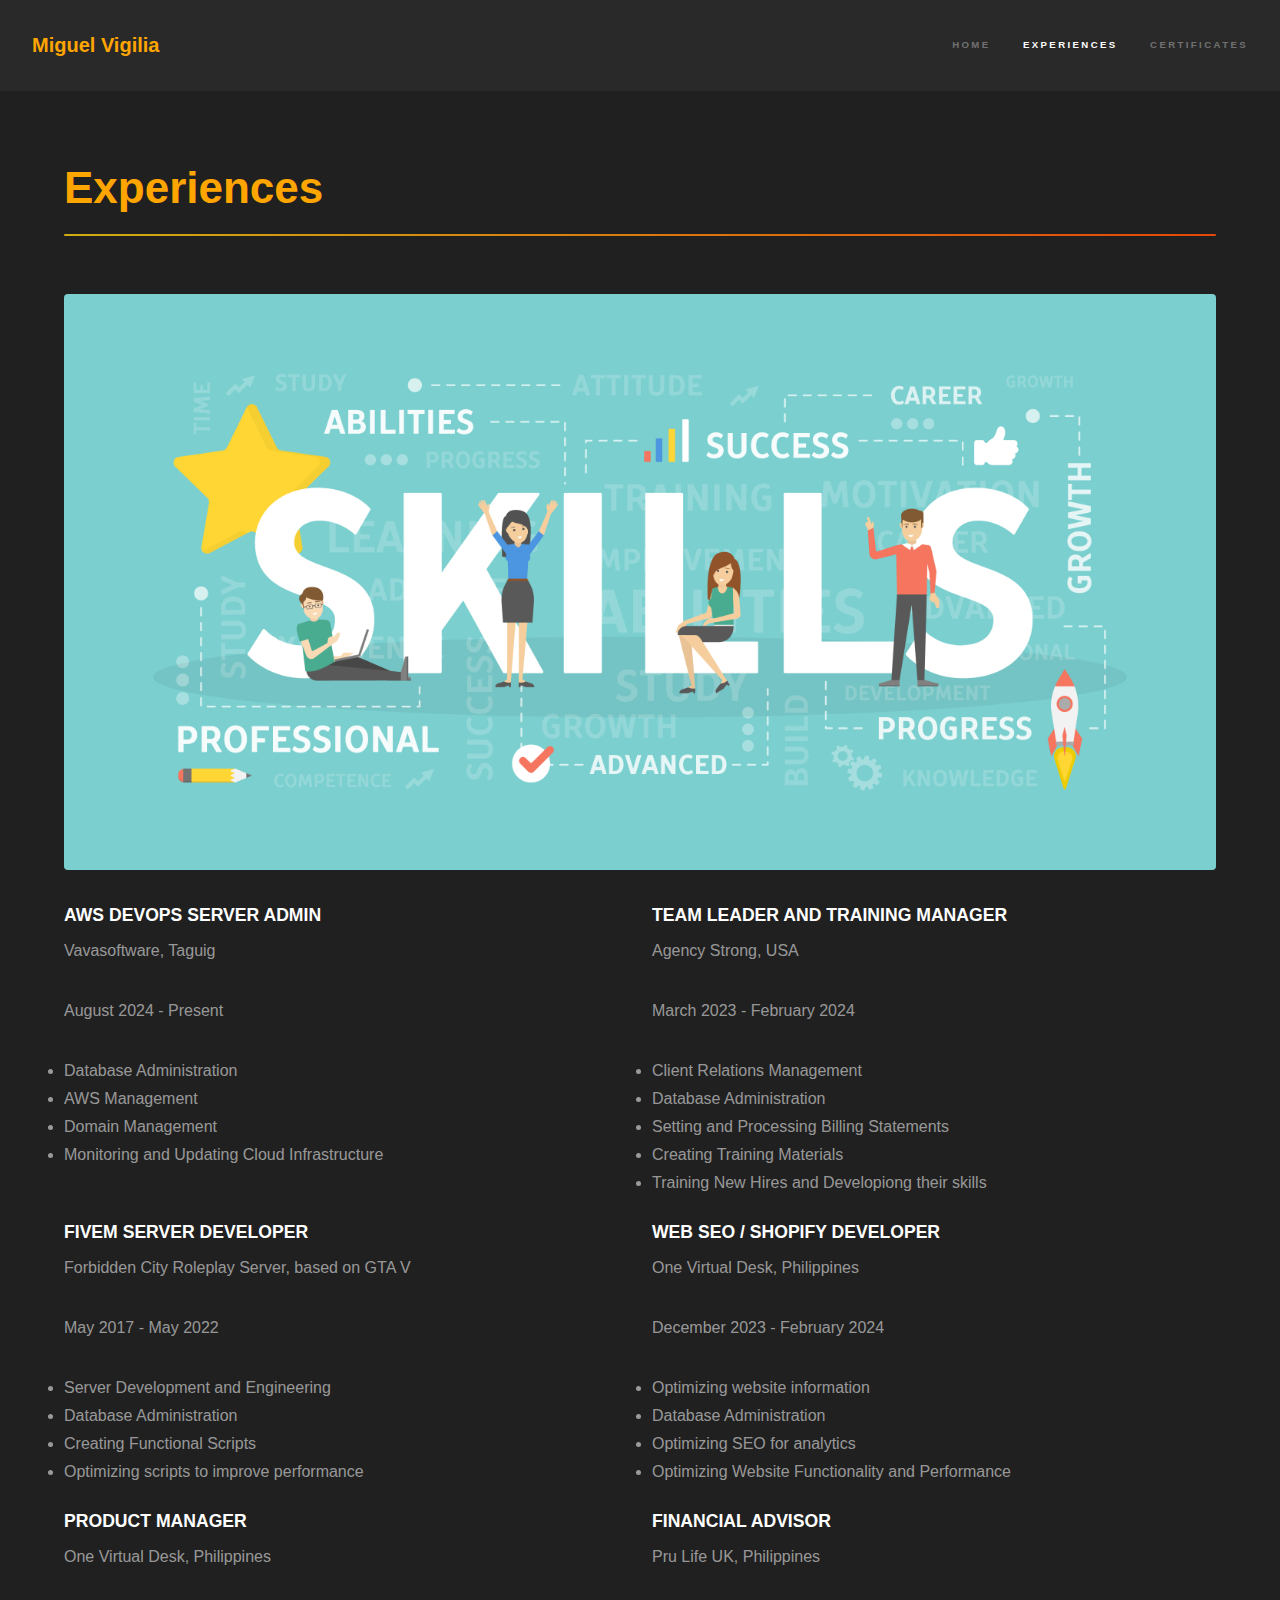
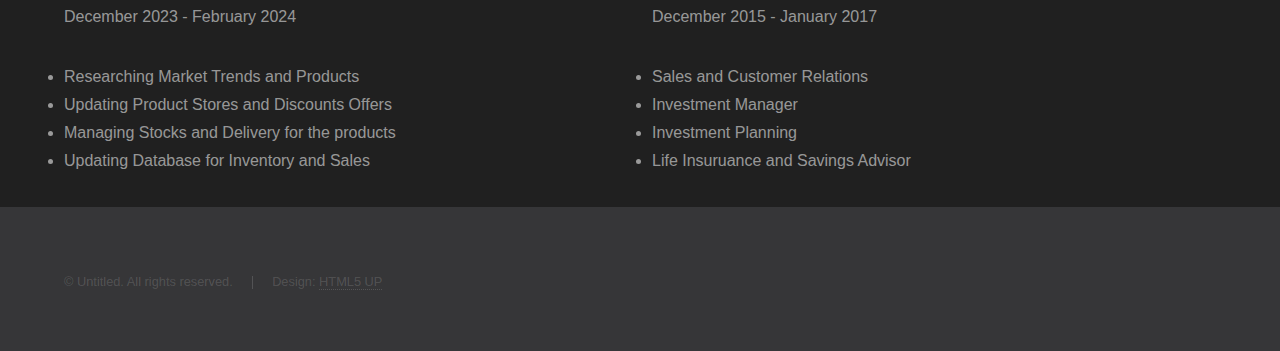
<file: experience.html>
<!DOCTYPE HTML>
<!--
	Hyperspace by HTML5 UP
	html5up.net | @ajlkn
	Free for personal and commercial use under the CCA 3.0 license (html5up.net/license)
-->
<html>
	<head>
		<title>Miguel Vigilia - Experiences</title>
		<meta charset="utf-8" />
		<meta name="viewport" content="width=device-width, initial-scale=1, user-scalable=no" />
		<link rel="stylesheet" href="assets/css/main.css" />
		<noscript><link rel="stylesheet" href="assets/css/noscript.css" /></noscript>
	</head>
	<body class="is-preload">

		<!-- Header -->
			<header id="header">
				<a href="index.html" class="title">Miguel Vigilia</a>
				<nav>
					<ul>
						<li><a href="index.html">Home</a></li>
						<li><a href="experience.html" class="active">Experiences</a></li>
						<li><a href="certificate.html">Certificates</a></li>
					</ul>
				</nav>
			</header>

		<!-- Wrapper -->
			<div id="wrapper">

				<!-- Main -->
					<section id="main" class="wrapper">
						<div class="inner">
							<h1 class="major">Experiences</h1>
							<span class="image fit"><img src="images/exp.jpg" alt="" /></span>
							<div class="row">
								<article class="col-6 col-12-xsmall work-item">
									<h3>AWS DEVOPS SERVER ADMIN</h3>
									<p>Vavasoftware, Taguig</p>
									<p>August 2024 - Present </p>
									<li>Database Administration</li>
									<li>AWS Management</li>
									<li>Domain Management</li>
									<li>Monitoring and Updating Cloud Infrastructure</li>
								</article>
								<article class="col-6 col-12-xsmall work-item">
									<h3>TEAM LEADER AND TRAINING MANAGER</h3>
									<p>Agency Strong, USA</p>
									<p>March 2023 - February 2024 </p>
									<li>Client Relations Management</li>
									<li>Database Administration</li>
									<li>Setting and Processing Billing Statements</li>
									<li>Creating Training Materials</li>
									<li>Training New Hires and Developiong their skills</li>
								</article>
								<article class="col-6 col-12-xsmall work-item">
									<h1></h1>
									<h3>FIVEM SERVER DEVELOPER</h3>
									<p>Forbidden City Roleplay Server, based on GTA V</p>
									<p>May 2017 - May 2022 </p>
									<li>Server Development and Engineering</li>
									<li>Database Administration</li>
									<li>Creating Functional Scripts</li>
									<li>Optimizing scripts to improve performance</li>
								</article>
								<article class="col-6 col-12-xsmall work-item">
									<h1></h1>
									<h3>WEB SEO / SHOPIFY DEVELOPER</h3>
									<p>One Virtual Desk, Philippines </p>
									<p>December 2023 - February 2024 </p>
									<li>Optimizing website information</li>
									<li>Database Administration</li>
									<li>Optimizing SEO for analytics</li>
									<li>Optimizing Website Functionality and Performance</li>
								</article>
								
								<article class="col-6 col-12-xsmall work-item">
									<h1></h1>
									<h3>PRODUCT MANAGER</h3>
									<p>One Virtual Desk, Philippines </p>
									<p>December 2023 - February 2024 </p>
									<li>Researching Market Trends and Products</li>
									<li>Updating Product Stores and Discounts Offers</li>
									<li>Managing Stocks and Delivery for the products</li>
									<li>Updating Database for Inventory and Sales</li>
								</article>
								<article class="col-6 col-12-xsmall work-item">
									<h1></h1>
									<h3>FINANCIAL ADVISOR</h3>
									<p>Pru Life UK, Philippines</p>
									<p>December 2015 - January 2017 </p>
									<li>Sales and Customer Relations</li>
									<li>Investment Manager</li>
									<li>Investment Planning</li>
									<li>Life Insuruance and Savings Advisor</li>
								</article>
								
							</div>
							</div>
					</section>

			</div>

		<!-- Footer -->
			<footer id="footer" class="wrapper alt">
				<div class="inner">
					<ul class="menu">
						<li>&copy; Untitled. All rights reserved.</li><li>Design: <a href="http://html5up.net">HTML5 UP</a></li>
					</ul>
				</div>
			</footer>

		<!-- Scripts -->
			<script src="assets/js/jquery.min.js"></script>
			<script src="assets/js/jquery.scrollex.min.js"></script>
			<script src="assets/js/jquery.scrolly.min.js"></script>
			<script src="assets/js/browser.min.js"></script>
			<script src="assets/js/breakpoints.min.js"></script>
			<script src="assets/js/util.js"></script>
			<script src="assets/js/main.js"></script>

	</body>
</html>
</file>
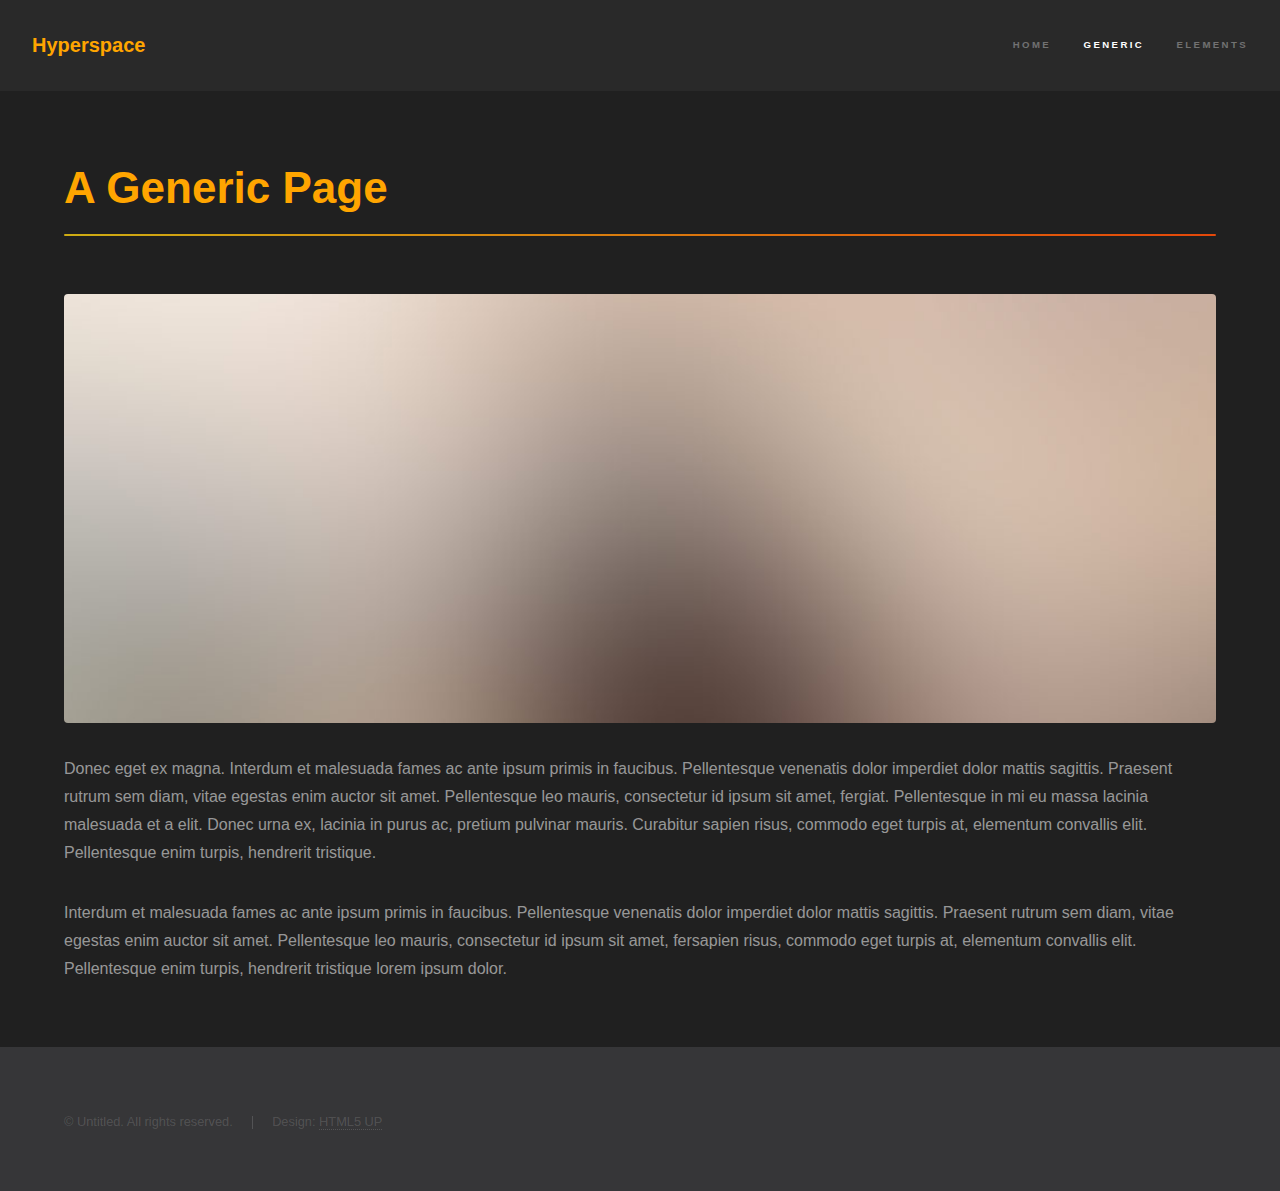
<file: generic.html>
<!DOCTYPE HTML>
<!--
	Hyperspace by HTML5 UP
	html5up.net | @ajlkn
	Free for personal and commercial use under the CCA 3.0 license (html5up.net/license)
-->
<html>
	<head>
		<title>Generic - Hyperspace by HTML5 UP</title>
		<meta charset="utf-8" />
		<meta name="viewport" content="width=device-width, initial-scale=1, user-scalable=no" />
		<link rel="stylesheet" href="assets/css/main.css" />
		<noscript><link rel="stylesheet" href="assets/css/noscript.css" /></noscript>
	</head>
	<body class="is-preload">

		<!-- Header -->
			<header id="header">
				<a href="index.html" class="title">Hyperspace</a>
				<nav>
					<ul>
						<li><a href="index.html">Home</a></li>
						<li><a href="generic.html" class="active">Generic</a></li>
						<li><a href="elements.html">Elements</a></li>
					</ul>
				</nav>
			</header>

		<!-- Wrapper -->
			<div id="wrapper">

				<!-- Main -->
					<section id="main" class="wrapper">
						<div class="inner">
							<h1 class="major">A Generic Page</h1>
							<span class="image fit"><img src="images/pic04.jpg" alt="" /></span>
							<p>Donec eget ex magna. Interdum et malesuada fames ac ante ipsum primis in faucibus. Pellentesque venenatis dolor imperdiet dolor mattis sagittis. Praesent rutrum sem diam, vitae egestas enim auctor sit amet. Pellentesque leo mauris, consectetur id ipsum sit amet, fergiat. Pellentesque in mi eu massa lacinia malesuada et a elit. Donec urna ex, lacinia in purus ac, pretium pulvinar mauris. Curabitur sapien risus, commodo eget turpis at, elementum convallis elit. Pellentesque enim turpis, hendrerit tristique.</p>
							<p>Interdum et malesuada fames ac ante ipsum primis in faucibus. Pellentesque venenatis dolor imperdiet dolor mattis sagittis. Praesent rutrum sem diam, vitae egestas enim auctor sit amet. Pellentesque leo mauris, consectetur id ipsum sit amet, fersapien risus, commodo eget turpis at, elementum convallis elit. Pellentesque enim turpis, hendrerit tristique lorem ipsum dolor.</p>
						</div>
					</section>

			</div>

		<!-- Footer -->
			<footer id="footer" class="wrapper alt">
				<div class="inner">
					<ul class="menu">
						<li>&copy; Untitled. All rights reserved.</li><li>Design: <a href="http://html5up.net">HTML5 UP</a></li>
					</ul>
				</div>
			</footer>

		<!-- Scripts -->
			<script src="assets/js/jquery.min.js"></script>
			<script src="assets/js/jquery.scrollex.min.js"></script>
			<script src="assets/js/jquery.scrolly.min.js"></script>
			<script src="assets/js/browser.min.js"></script>
			<script src="assets/js/breakpoints.min.js"></script>
			<script src="assets/js/util.js"></script>
			<script src="assets/js/main.js"></script>

	</body>
</html>
</file>
<file: assets/css/noscript.css>
/*
	Hyperspace by HTML5 UP
	html5up.net | @ajlkn
	Free for personal and commercial use under the CCA 3.0 license (html5up.net/license)
*/

/* Spotlights */

	.spotlights > section > .image:before {
		opacity: 0 !important;
	}

	.spotlights > section > .content > .inner {
		-moz-transform: none !important;
		-webkit-transform: none !important;
		-ms-transform: none !important;
		transform: none !important;
		opacity: 1 !important;
	}

/* Wrapper */

	.wrapper > .inner {
		opacity: 1 !important;
		-moz-transform: none !important;
		-webkit-transform: none !important;
		-ms-transform: none !important;
		transform: none !important;
	}

/* Sidebar */

	#sidebar > .inner {
		opacity: 1 !important;
	}

	#sidebar nav > ul > li {
		-moz-transform: none !important;
		-webkit-transform: none !important;
		-ms-transform: none !important;
		transform: none !important;
		opacity: 1 !important;
	}
</file>
<file: assets/css/main.css>
@import url(fontawesome-all.min.css);

/*
	Hyperspace by HTML5 UP
	html5up.net | @ajlkn
	Free for personal and commercial use under the CCA 3.0 license (html5up.net/license)
*/

html, body, div, span, applet, object,
iframe, h1, h2, h3, h4, h5, h6, p, blockquote,
pre, a, abbr, acronym, address, big, cite,
code, del, dfn, em, img, ins, kbd, q, s, samp,
small, strike, strong, sub, sup, tt, var, b,
u, i, center, dl, dt, dd, ol, ul, li, fieldset,
form, label, legend, table, caption, tbody,
tfoot, thead, tr, th, td, article, aside,
canvas, details, embed, figure, figcaption,
footer, header, hgroup, menu, nav, output, ruby,
section, summary, time, mark, audio, video {
	margin: 0;
	padding: 0;
	border: 0;
	font-size: 100%;
	font: inherit;
	vertical-align: baseline;}

article, aside, details, figcaption, figure,
footer, header, hgroup, menu, nav, section {
	display: block;}

body {
	line-height: 1;
}

ol, ul {
	list-style: none;
}

blockquote, q {
	quotes: none;
}

	blockquote:before, blockquote:after, q:before, q:after {
		content: '';
		content: none;
	}

table {
	border-collapse: collapse;
	border-spacing: 0;
}

body {
	-webkit-text-size-adjust: none;
}

mark {
	background-color: transparent;
	color: inherit;
}

input::-moz-focus-inner {
	border: 0;
	padding: 0;
}

input, select, textarea {
	-moz-appearance: none;
	-webkit-appearance: none;
	-ms-appearance: none;
	appearance: none;
}

/* Basic */

	@-ms-viewport {
		width: device-width;
	}

	body {
		-ms-overflow-style: scrollbar;
	}

	@media screen and (max-width: 480px) {

		html, body {
			min-width: 320px;
		}

	}

	html {
		box-sizing: border-box;
	}

	*, *:before, *:after {
		box-sizing: inherit;
	}

	body {
		background: #202020;
	}

		body.is-preload *, body.is-preload *:before, body.is-preload *:after {
			-moz-animation: none !important;
			-webkit-animation: none !important;
			-ms-animation: none !important;
			animation: none !important;
			-moz-transition: none !important;
			-webkit-transition: none !important;
			-ms-transition: none !important;
			transition: none !important;
		}

/* Type */

	body, input, select, textarea {
		color: rgba(255, 255, 255, 0.55);
		font-family: Arial, Helvetica, sans-serif;
		font-size: 16.5pt;
		font-weight: normal;
		line-height: 1.75;
	}

		@media screen and (max-width: 1680px) {

			body, input, select, textarea {
				font-size: 13pt;
			}

		}

		@media screen and (max-width: 1280px) {

			body, input, select, textarea {
				font-size: 12pt;
			}

		}

		@media screen and (max-width: 360px) {

			body, input, select, textarea {
				font-size: 11pt;
			}

		}

	a {
		-moz-transition: color 0.2s ease, border-bottom-color 0.2s ease;
		-webkit-transition: color 0.2s ease, border-bottom-color 0.2s ease;
		-ms-transition: color 0.2s ease, border-bottom-color 0.2s ease;
		transition: color 0.2s ease, border-bottom-color 0.2s ease;
		border-bottom: dotted 1px rgba(255, 255, 255, 0.35);
		color: inherit;
		text-decoration: none;
	}

		a:hover {
			border-bottom-color: transparent;
			color: #ffffff;
		}

	strong, b {
		color: #ffffff;
		font-weight: bold;
	}

	em, i {
		font-style: italic;
	}

	p {
		margin: 0 0 2em 0;
	}

	h1, h2, h3, h4, h5, h6 {
		color: #ffffff;
		font-weight: bold;
		line-height: 1.5;
		margin: 0 0 0.5em 0;
	}

		h1 a, h2 a, h3 a, h4 a, h5 a, h6 a {
			color: inherit;
			text-decoration: none;
		}

	h1 {
		font-size: 2.75em;
		color: orange
	}

		h1.major {
			margin: 0 0 1.3em 0;
			position: relative;
			padding-bottom: 0.35em;
		}

			h1.major:after {
				background-image: -moz-linear-gradient(to right, #ceac13, #e4480a);
				background-image: -webkit-linear-gradient(to right, #ceac13, #e4480a);
				background-image: -ms-linear-gradient(to right, #ceac13, #e4480a);
				background-image: linear-gradient(to right, #ceac13, #e4480a);
				-moz-transition: max-width 0.2s ease;
				-webkit-transition: max-width 0.2s ease;
				-ms-transition: max-width 0.2s ease;
				transition: max-width 0.2s ease;
				border-radius: 0.2em;
				bottom: 0;
				content: '';
				height: 0.05em;
				position: absolute;
				right: 0;
				width: 100%;
			}

	h2 {
		font-size: 1.75em;
	}

	h3 {
		font-size: 1.1em;
	}

	h4 {
		font-size: 1em;
	}

	h5 {
		font-size: 0.8em;
	}

	h6 {
		font-size: 0.6em;
	}

	@media screen and (max-width: 736px) {

		h1 {
			font-size: 2em;
		}

		h2 {
			font-size: 1.25em;
		}

		h3 {
			font-size: 1em;
		}

		h4 {
			font-size: 0.8em;
		}

		h5 {
			font-size: 0.6em;
		}

		h6 {
			font-size: 0.6em;
		}

	}

	sub {
		font-size: 0.8em;
		position: relative;
		top: 0.5em;
	}

	sup {
		font-size: 0.8em;
		position: relative;
		top: -0.5em;
	}

	blockquote {
		border-left: solid 4px rgba(255, 255, 255, 0.15);
		font-style: italic;
		margin: 0 0 2em 0;
		padding: 0.5em 0 0.5em 2em;
	}

	code {
		background: rgba(255, 255, 255, 0.05);
		border-radius: 0.25em;
		border: solid 1px rgba(255, 255, 255, 0.15);
		font-family: "Courier New", monospace;
		font-size: 0.9em;
		margin: 0 0.25em;
		padding: 0.25em 0.65em;
	}

	pre {
		-webkit-overflow-scrolling: touch;
		font-family: "Courier New", monospace;
		font-size: 0.9em;
		margin: 0 0 2em 0;
	}

		pre code {
			display: block;
			line-height: 1.75em;
			padding: 1em 1.5em;
			overflow-x: auto;
		}

	hr {
		border: 0;
		border-bottom: solid 1px rgba(255, 255, 255, 0.15);
		margin: 2em 0;
	}

		hr.major {
			margin: 3em 0;
		}

	.align-left {
		text-align: left;
	}

	.align-center {
		text-align: center;
	}

	.align-right {
		text-align: right;
	}

/* Row */

	.row {
		display: flex;
		flex-wrap: wrap;
		box-sizing: border-box;
		align-items: stretch;
	}

		.row > * {
			box-sizing: border-box;
		}

		.row.gtr-uniform > * > :last-child {
			margin-bottom: 0;
		}

		.row.aln-left {
			justify-content: flex-start;
		}

		.row.aln-center {
			justify-content: center;
		}

		.row.aln-right {
			justify-content: flex-end;
		}

		.row.aln-top {
			align-items: flex-start;
		}

		.row.aln-middle {
			align-items: center;
		}

		.row.aln-bottom {
			align-items: flex-end;
		}

		.row > .imp {
			order: -1;
		}

		.row > .col-1 {
			width: 8.33333%;
		}

		.row > .off-1 {
			margin-left: 8.33333%;
		}

		.row > .col-2 {
			width: 16.66667%;
		}

		.row > .off-2 {
			margin-left: 16.66667%;
		}

		.row > .col-3 {
			width: 25%;
		}

		.row > .off-3 {
			margin-left: 25%;
		}

		.row > .col-4 {
			width: 33.33333%;
		}

		.row > .off-4 {
			margin-left: 33.33333%;
		}

		.row > .col-5 {
			width: 41.66667%;
		}

		.row > .off-5 {
			margin-left: 41.66667%;
		}

		.row > .col-6 {
			width: 50%;
		}

		.row > .off-6 {
			margin-left: 50%;
		}

		.row > .col-7 {
			width: 58.33333%;
		}

		.row > .off-7 {
			margin-left: 58.33333%;
		}

		.row > .col-8 {
			width: 66.66667%;
		}

		.row > .off-8 {
			margin-left: 66.66667%;
		}

		.row > .col-9 {
			width: 75%;
		}

		.row > .off-9 {
			margin-left: 75%;
		}

		.row > .col-10 {
			width: 83.33333%;
		}

		.row > .off-10 {
			margin-left: 83.33333%;
		}

		.row > .col-11 {
			width: 91.66667%;
		}

		.row > .off-11 {
			margin-left: 91.66667%;
		}

		.row > .col-12 {
			width: 100%;
		}

		.row > .off-12 {
			margin-left: 100%;
		}

		.row.gtr-0 {
			margin-top: 0;
			margin-left: 0em;
		}

			.row.gtr-0 > * {
				padding: 0 0 0 0em;
			}

			.row.gtr-0.gtr-uniform {
				margin-top: 0em;
			}

				.row.gtr-0.gtr-uniform > * {
					padding-top: 0em;
				}

		.row.gtr-25 {
			margin-top: 0;
			margin-left: -0.375em;
		}

			.row.gtr-25 > * {
				padding: 0 0 0 0.375em;
			}

			.row.gtr-25.gtr-uniform {
				margin-top: -0.375em;
			}

				.row.gtr-25.gtr-uniform > * {
					padding-top: 0.375em;
				}

		.row.gtr-50 {
			margin-top: 0;
			margin-left: -0.75em;
		}

			.row.gtr-50 > * {
				padding: 0 0 0 0.75em;
			}

			.row.gtr-50.gtr-uniform {
				margin-top: -0.75em;
			}

				.row.gtr-50.gtr-uniform > * {
					padding-top: 0.75em;
				}

		.row {
			margin-top: 0;
			margin-left: -1.5em;
		}

			.row > * {
				padding: 0 0 0 1.5em;
			}

			.row.gtr-uniform {
				margin-top: -1.5em;
			}

				.row.gtr-uniform > * {
					padding-top: 1.5em;
				}

		.row.gtr-150 {
			margin-top: 0;
			margin-left: -2.25em;
		}

			.row.gtr-150 > * {
				padding: 0 0 0 2.25em;
			}

			.row.gtr-150.gtr-uniform {
				margin-top: -2.25em;
			}

				.row.gtr-150.gtr-uniform > * {
					padding-top: 2.25em;
				}

		.row.gtr-200 {
			margin-top: 0;
			margin-left: -3em;
		}

			.row.gtr-200 > * {
				padding: 0 0 0 3em;
			}

			.row.gtr-200.gtr-uniform {
				margin-top: -3em;
			}

				.row.gtr-200.gtr-uniform > * {
					padding-top: 3em;
				}

		@media screen and (max-width: 1680px) {

			.row {
				display: flex;
				flex-wrap: wrap;
				box-sizing: border-box;
				align-items: stretch;
			}

				.row > * {
					box-sizing: border-box;
				}

				.row.gtr-uniform > * > :last-child {
					margin-bottom: 0;
				}

				.row.aln-left {
					justify-content: flex-start;
				}

				.row.aln-center {
					justify-content: center;
				}

				.row.aln-right {
					justify-content: flex-end;
				}

				.row.aln-top {
					align-items: flex-start;
				}

				.row.aln-middle {
					align-items: center;
				}

				.row.aln-bottom {
					align-items: flex-end;
				}

				.row > .imp-xlarge {
					order: -1;
				}

				.row > .col-1-xlarge {
					width: 8.33333%;
				}

				.row > .off-1-xlarge {
					margin-left: 8.33333%;
				}

				.row > .col-2-xlarge {
					width: 16.66667%;
				}

				.row > .off-2-xlarge {
					margin-left: 16.66667%;
				}

				.row > .col-3-xlarge {
					width: 25%;
				}

				.row > .off-3-xlarge {
					margin-left: 25%;
				}

				.row > .col-4-xlarge {
					width: 33.33333%;
				}

				.row > .off-4-xlarge {
					margin-left: 33.33333%;
				}

				.row > .col-5-xlarge {
					width: 41.66667%;
				}

				.row > .off-5-xlarge {
					margin-left: 41.66667%;
				}

				.row > .col-6-xlarge {
					width: 50%;
				}

				.row > .off-6-xlarge {
					margin-left: 50%;
				}

				.row > .col-7-xlarge {
					width: 58.33333%;
				}

				.row > .off-7-xlarge {
					margin-left: 58.33333%;
				}

				.row > .col-8-xlarge {
					width: 66.66667%;
				}

				.row > .off-8-xlarge {
					margin-left: 66.66667%;
				}

				.row > .col-9-xlarge {
					width: 75%;
				}

				.row > .off-9-xlarge {
					margin-left: 75%;
				}

				.row > .col-10-xlarge {
					width: 83.33333%;
				}

				.row > .off-10-xlarge {
					margin-left: 83.33333%;
				}

				.row > .col-11-xlarge {
					width: 91.66667%;
				}

				.row > .off-11-xlarge {
					margin-left: 91.66667%;
				}

				.row > .col-12-xlarge {
					width: 100%;
				}

				.row > .off-12-xlarge {
					margin-left: 100%;
				}

				.row.gtr-0 {
					margin-top: 0;
					margin-left: 0em;
				}

					.row.gtr-0 > * {
						padding: 0 0 0 0em;
					}

					.row.gtr-0.gtr-uniform {
						margin-top: 0em;
					}

						.row.gtr-0.gtr-uniform > * {
							padding-top: 0em;
						}

				.row.gtr-25 {
					margin-top: 0;
					margin-left: -0.375em;
				}

					.row.gtr-25 > * {
						padding: 0 0 0 0.375em;
					}

					.row.gtr-25.gtr-uniform {
						margin-top: -0.375em;
					}

						.row.gtr-25.gtr-uniform > * {
							padding-top: 0.375em;
						}

				.row.gtr-50 {
					margin-top: 0;
					margin-left: -0.75em;
				}

					.row.gtr-50 > * {
						padding: 0 0 0 0.75em;
					}

					.row.gtr-50.gtr-uniform {
						margin-top: -0.75em;
					}

						.row.gtr-50.gtr-uniform > * {
							padding-top: 0.75em;
						}

				.row {
					margin-top: 0;
					margin-left: -1.5em;
				}

					.row > * {
						padding: 0 0 0 1.5em;
					}

					.row.gtr-uniform {
						margin-top: -1.5em;
					}

						.row.gtr-uniform > * {
							padding-top: 1.5em;
						}

				.row.gtr-150 {
					margin-top: 0;
					margin-left: -2.25em;
				}

					.row.gtr-150 > * {
						padding: 0 0 0 2.25em;
					}

					.row.gtr-150.gtr-uniform {
						margin-top: -2.25em;
					}

						.row.gtr-150.gtr-uniform > * {
							padding-top: 2.25em;
						}

				.row.gtr-200 {
					margin-top: 0;
					margin-left: -3em;
				}

					.row.gtr-200 > * {
						padding: 0 0 0 3em;
					}

					.row.gtr-200.gtr-uniform {
						margin-top: -3em;
					}

						.row.gtr-200.gtr-uniform > * {
							padding-top: 3em;
						}

		}

		@media screen and (max-width: 1280px) {

			.row {
				display: flex;
				flex-wrap: wrap;
				box-sizing: border-box;
				align-items: stretch;
			}

				.row > * {
					box-sizing: border-box;
				}

				.row.gtr-uniform > * > :last-child {
					margin-bottom: 0;
				}

				.row.aln-left {
					justify-content: flex-start;
				}

				.row.aln-center {
					justify-content: center;
				}

				.row.aln-right {
					justify-content: flex-end;
				}

				.row.aln-top {
					align-items: flex-start;
				}

				.row.aln-middle {
					align-items: center;
				}

				.row.aln-bottom {
					align-items: flex-end;
				}

				.row > .imp-large {
					order: -1;
				}

				.row > .col-1-large {
					width: 8.33333%;
				}

				.row > .off-1-large {
					margin-left: 8.33333%;
				}

				.row > .col-2-large {
					width: 16.66667%;
				}

				.row > .off-2-large {
					margin-left: 16.66667%;
				}

				.row > .col-3-large {
					width: 25%;
				}

				.row > .off-3-large {
					margin-left: 25%;
				}

				.row > .col-4-large {
					width: 33.33333%;
				}

				.row > .off-4-large {
					margin-left: 33.33333%;
				}

				.row > .col-5-large {
					width: 41.66667%;
				}

				.row > .off-5-large {
					margin-left: 41.66667%;
				}

				.row > .col-6-large {
					width: 50%;
				}

				.row > .off-6-large {
					margin-left: 50%;
				}

				.row > .col-7-large {
					width: 58.33333%;
				}

				.row > .off-7-large {
					margin-left: 58.33333%;
				}

				.row > .col-8-large {
					width: 66.66667%;
				}

				.row > .off-8-large {
					margin-left: 66.66667%;
				}

				.row > .col-9-large {
					width: 75%;
				}

				.row > .off-9-large {
					margin-left: 75%;
				}

				.row > .col-10-large {
					width: 83.33333%;
				}

				.row > .off-10-large {
					margin-left: 83.33333%;
				}

				.row > .col-11-large {
					width: 91.66667%;
				}

				.row > .off-11-large {
					margin-left: 91.66667%;
				}

				.row > .col-12-large {
					width: 100%;
				}

				.row > .off-12-large {
					margin-left: 100%;
				}

				.row.gtr-0 {
					margin-top: 0;
					margin-left: 0em;
				}

					.row.gtr-0 > * {
						padding: 0 0 0 0em;
					}

					.row.gtr-0.gtr-uniform {
						margin-top: 0em;
					}

						.row.gtr-0.gtr-uniform > * {
							padding-top: 0em;
						}

				.row.gtr-25 {
					margin-top: 0;
					margin-left: -0.375em;
				}

					.row.gtr-25 > * {
						padding: 0 0 0 0.375em;
					}

					.row.gtr-25.gtr-uniform {
						margin-top: -0.375em;
					}

						.row.gtr-25.gtr-uniform > * {
							padding-top: 0.375em;
						}

				.row.gtr-50 {
					margin-top: 0;
					margin-left: -0.75em;
				}

					.row.gtr-50 > * {
						padding: 0 0 0 0.75em;
					}

					.row.gtr-50.gtr-uniform {
						margin-top: -0.75em;
					}

						.row.gtr-50.gtr-uniform > * {
							padding-top: 0.75em;
						}

				.row {
					margin-top: 0;
					margin-left: -1.5em;
				}

					.row > * {
						padding: 0 0 0 1.5em;
					}

					.row.gtr-uniform {
						margin-top: -1.5em;
					}

						.row.gtr-uniform > * {
							padding-top: 1.5em;
						}

				.row.gtr-150 {
					margin-top: 0;
					margin-left: -2.25em;
				}

					.row.gtr-150 > * {
						padding: 0 0 0 2.25em;
					}

					.row.gtr-150.gtr-uniform {
						margin-top: -2.25em;
					}

						.row.gtr-150.gtr-uniform > * {
							padding-top: 2.25em;
						}

				.row.gtr-200 {
					margin-top: 0;
					margin-left: -3em;
				}

					.row.gtr-200 > * {
						padding: 0 0 0 3em;
					}

					.row.gtr-200.gtr-uniform {
						margin-top: -3em;
					}

						.row.gtr-200.gtr-uniform > * {
							padding-top: 3em;
						}

		}

		@media screen and (max-width: 980px) {

			.row {
				display: flex;
				flex-wrap: wrap;
				box-sizing: border-box;
				align-items: stretch;
			}

				.row > * {
					box-sizing: border-box;
				}

				.row.gtr-uniform > * > :last-child {
					margin-bottom: 0;
				}

				.row.aln-left {
					justify-content: flex-start;
				}

				.row.aln-center {
					justify-content: center;
				}

				.row.aln-right {
					justify-content: flex-end;
				}

				.row.aln-top {
					align-items: flex-start;
				}

				.row.aln-middle {
					align-items: center;
				}

				.row.aln-bottom {
					align-items: flex-end;
				}

				.row > .imp-medium {
					order: -1;
				}

				.row > .col-1-medium {
					width: 8.33333%;
				}

				.row > .off-1-medium {
					margin-left: 8.33333%;
				}

				.row > .col-2-medium {
					width: 16.66667%;
				}

				.row > .off-2-medium {
					margin-left: 16.66667%;
				}

				.row > .col-3-medium {
					width: 25%;
				}

				.row > .off-3-medium {
					margin-left: 25%;
				}

				.row > .col-4-medium {
					width: 33.33333%;
				}

				.row > .off-4-medium {
					margin-left: 33.33333%;
				}

				.row > .col-5-medium {
					width: 41.66667%;
				}

				.row > .off-5-medium {
					margin-left: 41.66667%;
				}

				.row > .col-6-medium {
					width: 50%;
				}

				.row > .off-6-medium {
					margin-left: 50%;
				}

				.row > .col-7-medium {
					width: 58.33333%;
				}

				.row > .off-7-medium {
					margin-left: 58.33333%;
				}

				.row > .col-8-medium {
					width: 66.66667%;
				}

				.row > .off-8-medium {
					margin-left: 66.66667%;
				}

				.row > .col-9-medium {
					width: 75%;
				}

				.row > .off-9-medium {
					margin-left: 75%;
				}

				.row > .col-10-medium {
					width: 83.33333%;
				}

				.row > .off-10-medium {
					margin-left: 83.33333%;
				}

				.row > .col-11-medium {
					width: 91.66667%;
				}

				.row > .off-11-medium {
					margin-left: 91.66667%;
				}

				.row > .col-12-medium {
					width: 100%;
				}

				.row > .off-12-medium {
					margin-left: 100%;
				}

				.row.gtr-0 {
					margin-top: 0;
					margin-left: 0em;
				}

					.row.gtr-0 > * {
						padding: 0 0 0 0em;
					}

					.row.gtr-0.gtr-uniform {
						margin-top: 0em;
					}

						.row.gtr-0.gtr-uniform > * {
							padding-top: 0em;
						}

				.row.gtr-25 {
					margin-top: 0;
					margin-left: -0.375em;
				}

					.row.gtr-25 > * {
						padding: 0 0 0 0.375em;
					}

					.row.gtr-25.gtr-uniform {
						margin-top: -0.375em;
					}

						.row.gtr-25.gtr-uniform > * {
							padding-top: 0.375em;
						}

				.row.gtr-50 {
					margin-top: 0;
					margin-left: -0.75em;
				}

					.row.gtr-50 > * {
						padding: 0 0 0 0.75em;
					}

					.row.gtr-50.gtr-uniform {
						margin-top: -0.75em;
					}

						.row.gtr-50.gtr-uniform > * {
							padding-top: 0.75em;
						}

				.row {
					margin-top: 0;
					margin-left: -1.5em;
				}

					.row > * {
						padding: 0 0 0 1.5em;
					}

					.row.gtr-uniform {
						margin-top: -1.5em;
					}

						.row.gtr-uniform > * {
							padding-top: 1.5em;
						}

				.row.gtr-150 {
					margin-top: 0;
					margin-left: -2.25em;
				}

					.row.gtr-150 > * {
						padding: 0 0 0 2.25em;
					}

					.row.gtr-150.gtr-uniform {
						margin-top: -2.25em;
					}

						.row.gtr-150.gtr-uniform > * {
							padding-top: 2.25em;
						}

				.row.gtr-200 {
					margin-top: 0;
					margin-left: -3em;
				}

					.row.gtr-200 > * {
						padding: 0 0 0 3em;
					}

					.row.gtr-200.gtr-uniform {
						margin-top: -3em;
					}

						.row.gtr-200.gtr-uniform > * {
							padding-top: 3em;
						}

		}

		@media screen and (max-width: 736px) {

			.row {
				display: flex;
				flex-wrap: wrap;
				box-sizing: border-box;
				align-items: stretch;
			}

				.row > * {
					box-sizing: border-box;
				}

				.row.gtr-uniform > * > :last-child {
					margin-bottom: 0;
				}

				.row.aln-left {
					justify-content: flex-start;
				}

				.row.aln-center {
					justify-content: center;
				}

				.row.aln-right {
					justify-content: flex-end;
				}

				.row.aln-top {
					align-items: flex-start;
				}

				.row.aln-middle {
					align-items: center;
				}

				.row.aln-bottom {
					align-items: flex-end;
				}

				.row > .imp-small {
					order: -1;
				}

				.row > .col-1-small {
					width: 8.33333%;
				}

				.row > .off-1-small {
					margin-left: 8.33333%;
				}

				.row > .col-2-small {
					width: 16.66667%;
				}

				.row > .off-2-small {
					margin-left: 16.66667%;
				}

				.row > .col-3-small {
					width: 25%;
				}

				.row > .off-3-small {
					margin-left: 25%;
				}

				.row > .col-4-small {
					width: 33.33333%;
				}

				.row > .off-4-small {
					margin-left: 33.33333%;
				}

				.row > .col-5-small {
					width: 41.66667%;
				}

				.row > .off-5-small {
					margin-left: 41.66667%;
				}

				.row > .col-6-small {
					width: 50%;
				}

				.row > .off-6-small {
					margin-left: 50%;
				}

				.row > .col-7-small {
					width: 58.33333%;
				}

				.row > .off-7-small {
					margin-left: 58.33333%;
				}

				.row > .col-8-small {
					width: 66.66667%;
				}

				.row > .off-8-small {
					margin-left: 66.66667%;
				}

				.row > .col-9-small {
					width: 75%;
				}

				.row > .off-9-small {
					margin-left: 75%;
				}

				.row > .col-10-small {
					width: 83.33333%;
				}

				.row > .off-10-small {
					margin-left: 83.33333%;
				}

				.row > .col-11-small {
					width: 91.66667%;
				}

				.row > .off-11-small {
					margin-left: 91.66667%;
				}

				.row > .col-12-small {
					width: 100%;
				}

				.row > .off-12-small {
					margin-left: 100%;
				}

				.row.gtr-0 {
					margin-top: 0;
					margin-left: 0em;
				}

					.row.gtr-0 > * {
						padding: 0 0 0 0em;
					}

					.row.gtr-0.gtr-uniform {
						margin-top: 0em;
					}

						.row.gtr-0.gtr-uniform > * {
							padding-top: 0em;
						}

				.row.gtr-25 {
					margin-top: 0;
					margin-left: -0.375em;
				}

					.row.gtr-25 > * {
						padding: 0 0 0 0.375em;
					}

					.row.gtr-25.gtr-uniform {
						margin-top: -0.375em;
					}

						.row.gtr-25.gtr-uniform > * {
							padding-top: 0.375em;
						}

				.row.gtr-50 {
					margin-top: 0;
					margin-left: -0.75em;
				}

					.row.gtr-50 > * {
						padding: 0 0 0 0.75em;
					}

					.row.gtr-50.gtr-uniform {
						margin-top: -0.75em;
					}

						.row.gtr-50.gtr-uniform > * {
							padding-top: 0.75em;
						}

				.row {
					margin-top: 0;
					margin-left: -1.5em;
				}

					.row > * {
						padding: 0 0 0 1.5em;
					}

					.row.gtr-uniform {
						margin-top: -1.5em;
					}

						.row.gtr-uniform > * {
							padding-top: 1.5em;
						}

				.row.gtr-150 {
					margin-top: 0;
					margin-left: -2.25em;
				}

					.row.gtr-150 > * {
						padding: 0 0 0 2.25em;
					}

					.row.gtr-150.gtr-uniform {
						margin-top: -2.25em;
					}

						.row.gtr-150.gtr-uniform > * {
							padding-top: 2.25em;
						}

				.row.gtr-200 {
					margin-top: 0;
					margin-left: -3em;
				}

					.row.gtr-200 > * {
						padding: 0 0 0 3em;
					}

					.row.gtr-200.gtr-uniform {
						margin-top: -3em;
					}

						.row.gtr-200.gtr-uniform > * {
							padding-top: 3em;
						}

		}

		@media screen and (max-width: 480px) {

			.row {
				display: flex;
				flex-wrap: wrap;
				box-sizing: border-box;
				align-items: stretch;
			}

				.row > * {
					box-sizing: border-box;
				}

				.row.gtr-uniform > * > :last-child {
					margin-bottom: 0;
				}

				.row.aln-left {
					justify-content: flex-start;
				}

				.row.aln-center {
					justify-content: center;
				}

				.row.aln-right {
					justify-content: flex-end;
				}

				.row.aln-top {
					align-items: flex-start;
				}

				.row.aln-middle {
					align-items: center;
				}

				.row.aln-bottom {
					align-items: flex-end;
				}

				.row > .imp-xsmall {
					order: -1;
				}

				.row > .col-1-xsmall {
					width: 8.33333%;
				}

				.row > .off-1-xsmall {
					margin-left: 8.33333%;
				}

				.row > .col-2-xsmall {
					width: 16.66667%;
				}

				.row > .off-2-xsmall {
					margin-left: 16.66667%;
				}

				.row > .col-3-xsmall {
					width: 25%;
				}

				.row > .off-3-xsmall {
					margin-left: 25%;
				}

				.row > .col-4-xsmall {
					width: 33.33333%;
				}

				.row > .off-4-xsmall {
					margin-left: 33.33333%;
				}

				.row > .col-5-xsmall {
					width: 41.66667%;
				}

				.row > .off-5-xsmall {
					margin-left: 41.66667%;
				}

				.row > .col-6-xsmall {
					width: 50%;
				}

				.row > .off-6-xsmall {
					margin-left: 50%;
				}

				.row > .col-7-xsmall {
					width: 58.33333%;
				}

				.row > .off-7-xsmall {
					margin-left: 58.33333%;
				}

				.row > .col-8-xsmall {
					width: 66.66667%;
				}

				.row > .off-8-xsmall {
					margin-left: 66.66667%;
				}

				.row > .col-9-xsmall {
					width: 75%;
				}

				.row > .off-9-xsmall {
					margin-left: 75%;
				}

				.row > .col-10-xsmall {
					width: 83.33333%;
				}

				.row > .off-10-xsmall {
					margin-left: 83.33333%;
				}

				.row > .col-11-xsmall {
					width: 91.66667%;
				}

				.row > .off-11-xsmall {
					margin-left: 91.66667%;
				}

				.row > .col-12-xsmall {
					width: 100%;
				}

				.row > .off-12-xsmall {
					margin-left: 100%;
				}

				.row.gtr-0 {
					margin-top: 0;
					margin-left: 0em;
				}

					.row.gtr-0 > * {
						padding: 0 0 0 0em;
					}

					.row.gtr-0.gtr-uniform {
						margin-top: 0em;
					}

						.row.gtr-0.gtr-uniform > * {
							padding-top: 0em;
						}

				.row.gtr-25 {
					margin-top: 0;
					margin-left: -0.375em;
				}

					.row.gtr-25 > * {
						padding: 0 0 0 0.375em;
					}

					.row.gtr-25.gtr-uniform {
						margin-top: -0.375em;
					}

						.row.gtr-25.gtr-uniform > * {
							padding-top: 0.375em;
						}

				.row.gtr-50 {
					margin-top: 0;
					margin-left: -0.75em;
				}

					.row.gtr-50 > * {
						padding: 0 0 0 0.75em;
					}

					.row.gtr-50.gtr-uniform {
						margin-top: -0.75em;
					}

						.row.gtr-50.gtr-uniform > * {
							padding-top: 0.75em;
						}

				.row {
					margin-top: 0;
					margin-left: -1.5em;
				}

					.row > * {
						padding: 0 0 0 1.5em;
					}

					.row.gtr-uniform {
						margin-top: -1.5em;
					}

						.row.gtr-uniform > * {
							padding-top: 1.5em;
						}

				.row.gtr-150 {
					margin-top: 0;
					margin-left: -2.25em;
				}

					.row.gtr-150 > * {
						padding: 0 0 0 2.25em;
					}

					.row.gtr-150.gtr-uniform {
						margin-top: -2.25em;
					}

						.row.gtr-150.gtr-uniform > * {
							padding-top: 2.25em;
						}

				.row.gtr-200 {
					margin-top: 0;
					margin-left: -3em;
				}

					.row.gtr-200 > * {
						padding: 0 0 0 3em;
					}

					.row.gtr-200.gtr-uniform {
						margin-top: -3em;
					}

						.row.gtr-200.gtr-uniform > * {
							padding-top: 3em;
						}

		}

/* Box */

	.box {
		border-radius: 0.25em;
		border: solid 1px rgba(255, 255, 255, 0.15);
		margin-bottom: 2em;
		padding: 1.5em;
	}

		.box > :last-child,
		.box > :last-child > :last-child,
		.box > :last-child > :last-child > :last-child {
			margin-bottom: 0;
		}

		.box.alt {
			border: 0;
			border-radius: 0;
			padding: 0;
		}

/* Button */

	input[type="submit"],
	input[type="reset"],
	input[type="button"],
	button,
	.button {
		-moz-appearance: none;
		-webkit-appearance: none;
		-ms-appearance: none;
		appearance: none;
		-moz-transition: border-color 0.2s ease;
		-webkit-transition: border-color 0.2s ease;
		-ms-transition: border-color 0.2s ease;
		transition: border-color 0.2s ease;
		background-color: transparent;
		border: solid 1px !important;
		border-color: rgba(255, 255, 255, 0.15) !important;
		border-radius: 3em;
		color: #ffffff !important;
		cursor: pointer;
		display: inline-block;
		font-size: 0.6em;
		font-weight: bold;
		height: calc(4.75em + 2px);
		letter-spacing: 0.25em;
		line-height: 4.75em;
		outline: 0;
		padding: 0 3.75em;
		position: relative;
		text-align: center;
		text-decoration: none;
		text-transform: uppercase;
		white-space: nowrap;
	}

		input[type="submit"]:after,
		input[type="reset"]:after,
		input[type="button"]:after,
		button:after,
		.button:after {
			-moz-transform: scale(0.25);
			-webkit-transform: scale(0.25);
			-ms-transform: scale(0.25);
			transform: scale(0.25);
			pointer-events: none;
			-moz-transition: opacity 0.2s ease, -moz-transform 0.2s ease;
			-webkit-transition: opacity 0.2s ease, -webkit-transform 0.2s ease;
			-ms-transition: opacity 0.2s ease, -ms-transform 0.2s ease;
			transition: opacity 0.2s ease, transform 0.2s ease;
			background: #ffffff;
			border-radius: 3em;
			content: '';
			height: 100%;
			left: 0;
			opacity: 0;
			position: absolute;
			top: 0;
			width: 100%;
		}

		input[type="submit"].icon:before,
		input[type="reset"].icon:before,
		input[type="button"].icon:before,
		button.icon:before,
		.button.icon:before {
			margin-right: 0.75em;
		}

		input[type="submit"].fit,
		input[type="reset"].fit,
		input[type="button"].fit,
		button.fit,
		.button.fit {
			width: 100%;
		}

		input[type="submit"].small,
		input[type="reset"].small,
		input[type="button"].small,
		button.small,
		.button.small {
			font-size: 0.4em;
		}

		input[type="submit"].large,
		input[type="reset"].large,
		input[type="button"].large,
		button.large,
		.button.large {
			font-size: 0.8em;
		}

		input[type="submit"].primary,
		input[type="reset"].primary,
		input[type="button"].primary,
		button.primary,
		.button.primary {
			background-color: #ffffff;
			color: #312450 !important;
		}

			input[type="submit"].primary:after,
			input[type="reset"].primary:after,
			input[type="button"].primary:after,
			button.primary:after,
			.button.primary:after {
				display: none;
			}

		input[type="submit"].disabled, input[type="submit"]:disabled,
		input[type="reset"].disabled,
		input[type="reset"]:disabled,
		input[type="button"].disabled,
		input[type="button"]:disabled,
		button.disabled,
		button:disabled,
		.button.disabled,
		.button:disabled {
			cursor: default;
			opacity: 0.5;
			pointer-events: none;
		}

		input[type="submit"]:hover,
		input[type="reset"]:hover,
		input[type="button"]:hover,
		button:hover,
		.button:hover {
			border-color: rgba(255, 255, 255, 0.55) !important;
		}

			input[type="submit"]:hover:after,
			input[type="reset"]:hover:after,
			input[type="button"]:hover:after,
			button:hover:after,
			.button:hover:after {
				opacity: 0.05;
				-moz-transform: scale(1);
				-webkit-transform: scale(1);
				-ms-transform: scale(1);
				transform: scale(1);
			}

			input[type="submit"]:hover:active,
			input[type="reset"]:hover:active,
			input[type="button"]:hover:active,
			button:hover:active,
			.button:hover:active {
				border-color: #ffffff !important;
			}

				input[type="submit"]:hover:active:after,
				input[type="reset"]:hover:active:after,
				input[type="button"]:hover:active:after,
				button:hover:active:after,
				.button:hover:active:after {
					opacity: 0.1;
				}

/* Features */

	.features {
		display: -moz-flex;
		display: -webkit-flex;
		display: -ms-flex;
		display: flex;
		-moz-flex-wrap: wrap;
		-webkit-flex-wrap: wrap;
		-ms-flex-wrap: wrap;
		flex-wrap: wrap;
		border-radius: 0.25em;
		border: solid 1px rgba(255, 255, 255, 0.15);
		background: rgba(255, 255, 255, 0.05);
		margin: 0 0 2em 0;
	}

		.features section {
			padding: 3.5em 3em 1em 7em ;
			width: 50%;
			border-top: solid 1px rgba(255, 255, 255, 0.15);
			position: relative;
		}

			.features section:nth-child(-n + 2) {
				border-top-width: 0;
			}

			.features section:nth-child(2n) {
				border-left: solid 1px rgba(255, 255, 255, 0.15);
			}

			.features section .icon {
				-moz-transition: opacity 0.5s ease, -moz-transform 0.5s ease;
				-webkit-transition: opacity 0.5s ease, -webkit-transform 0.5s ease;
				-ms-transition: opacity 0.5s ease, -ms-transform 0.5s ease;
				transition: opacity 0.5s ease, transform 0.5s ease;
				-moz-transition-delay: 1s;
				-webkit-transition-delay: 1s;
				-ms-transition-delay: 1s;
				transition-delay: 1s;
				-moz-transform: scale(1);
				-webkit-transform: scale(1);
				-ms-transform: scale(1);
				transform: scale(1);
				position: absolute;
				left: 3em;
				top: 3em;
				opacity: 1;
			}

			.features section:nth-child(1) .icon {
				-moz-transition-delay: 0.15s;
				-webkit-transition-delay: 0.15s;
				-ms-transition-delay: 0.15s;
				transition-delay: 0.15s;
			}

			.features section:nth-child(2) .icon {
				-moz-transition-delay: 0.3s;
				-webkit-transition-delay: 0.3s;
				-ms-transition-delay: 0.3s;
				transition-delay: 0.3s;
			}

			.features section:nth-child(3) .icon {
				-moz-transition-delay: 0.45s;
				-webkit-transition-delay: 0.45s;
				-ms-transition-delay: 0.45s;
				transition-delay: 0.45s;
			}

			.features section:nth-child(4) .icon {
				-moz-transition-delay: 0.6s;
				-webkit-transition-delay: 0.6s;
				-ms-transition-delay: 0.6s;
				transition-delay: 0.6s;
			}

			.features section:nth-child(5) .icon {
				-moz-transition-delay: 0.75s;
				-webkit-transition-delay: 0.75s;
				-ms-transition-delay: 0.75s;
				transition-delay: 0.75s;
			}

			.features section:nth-child(6) .icon {
				-moz-transition-delay: 0.9s;
				-webkit-transition-delay: 0.9s;
				-ms-transition-delay: 0.9s;
				transition-delay: 0.9s;
			}

			.features section:nth-child(7) .icon {
				-moz-transition-delay: 1.05s;
				-webkit-transition-delay: 1.05s;
				-ms-transition-delay: 1.05s;
				transition-delay: 1.05s;
			}

			.features section:nth-child(8) .icon {
				-moz-transition-delay: 1.2s;
				-webkit-transition-delay: 1.2s;
				-ms-transition-delay: 1.2s;
				transition-delay: 1.2s;
			}

			.features section:nth-child(9) .icon {
				-moz-transition-delay: 1.35s;
				-webkit-transition-delay: 1.35s;
				-ms-transition-delay: 1.35s;
				transition-delay: 1.35s;
			}

			.features section:nth-child(10) .icon {
				-moz-transition-delay: 1.5s;
				-webkit-transition-delay: 1.5s;
				-ms-transition-delay: 1.5s;
				transition-delay: 1.5s;
			}

			.features section:nth-child(11) .icon {
				-moz-transition-delay: 1.65s;
				-webkit-transition-delay: 1.65s;
				-ms-transition-delay: 1.65s;
				transition-delay: 1.65s;
			}

			.features section:nth-child(12) .icon {
				-moz-transition-delay: 1.8s;
				-webkit-transition-delay: 1.8s;
				-ms-transition-delay: 1.8s;
				transition-delay: 1.8s;
			}

			.features section:nth-child(13) .icon {
				-moz-transition-delay: 1.95s;
				-webkit-transition-delay: 1.95s;
				-ms-transition-delay: 1.95s;
				transition-delay: 1.95s;
			}

			.features section:nth-child(14) .icon {
				-moz-transition-delay: 2.1s;
				-webkit-transition-delay: 2.1s;
				-ms-transition-delay: 2.1s;
				transition-delay: 2.1s;
			}

			.features section:nth-child(15) .icon {
				-moz-transition-delay: 2.25s;
				-webkit-transition-delay: 2.25s;
				-ms-transition-delay: 2.25s;
				transition-delay: 2.25s;
			}

			.features section:nth-child(16) .icon {
				-moz-transition-delay: 2.4s;
				-webkit-transition-delay: 2.4s;
				-ms-transition-delay: 2.4s;
				transition-delay: 2.4s;
			}

			.features section:nth-child(17) .icon {
				-moz-transition-delay: 2.55s;
				-webkit-transition-delay: 2.55s;
				-ms-transition-delay: 2.55s;
				transition-delay: 2.55s;
			}

			.features section:nth-child(18) .icon {
				-moz-transition-delay: 2.7s;
				-webkit-transition-delay: 2.7s;
				-ms-transition-delay: 2.7s;
				transition-delay: 2.7s;
			}

			.features section:nth-child(19) .icon {
				-moz-transition-delay: 2.85s;
				-webkit-transition-delay: 2.85s;
				-ms-transition-delay: 2.85s;
				transition-delay: 2.85s;
			}

			.features section:nth-child(20) .icon {
				-moz-transition-delay: 3s;
				-webkit-transition-delay: 3s;
				-ms-transition-delay: 3s;
				transition-delay: 3s;
			}

		.features.inactive section .icon {
			-moz-transform: scale(0.5);
			-webkit-transform: scale(0.5);
			-ms-transform: scale(0.5);
			transform: scale(0.5);
			opacity: 0;
		}

		@media screen and (max-width: 980px) {

			.features {
				display: block;
			}

				.features section {
					border-top-width: 1px !important;
					border-left-width: 0 !important;
					width: 100%;
				}

					.features section:first-child {
						border-top-width: 0 !important;
					}

		}

		@media screen and (max-width: 736px) {

			.features section {
				padding: 2.5em 1.5em 0.1em 5.5em ;
			}

				.features section .icon {
					left: 1.5em;
					top: 2em;
				}

		}

		@media screen and (max-width: 480px) {

			.features section {
				padding: 2em 1.5em 0.1em 1.5em ;
			}

				.features section .icon {
					left: 0;
					position: relative;
					top: 0;
				}

		}

/* Form */

	form {
		margin: 0 0 2em 0;
	}

		form > :last-child {
			margin-bottom: 0;
		}

		form > .fields {
			display: -moz-flex;
			display: -webkit-flex;
			display: -ms-flex;
			display: flex;
			-moz-flex-wrap: wrap;
			-webkit-flex-wrap: wrap;
			-ms-flex-wrap: wrap;
			flex-wrap: wrap;
			width: calc(100% + 3em);
			margin: -1.5em 0 2em -1.5em;
		}

			form > .fields > .field {
				-moz-flex-grow: 0;
				-webkit-flex-grow: 0;
				-ms-flex-grow: 0;
				flex-grow: 0;
				-moz-flex-shrink: 0;
				-webkit-flex-shrink: 0;
				-ms-flex-shrink: 0;
				flex-shrink: 0;
				padding: 1.5em 0 0 1.5em;
				width: calc(100% - 1.5em);
			}

				form > .fields > .field.half {
					width: calc(50% - 0.75em);
				}

				form > .fields > .field.third {
					width: calc(100%/3 - 0.5em);
				}

				form > .fields > .field.quarter {
					width: calc(25% - 0.375em);
				}

		@media screen and (max-width: 480px) {

			form > .fields {
				width: calc(100% + 3em);
				margin: -1.5em 0 2em -1.5em;
			}

				form > .fields > .field {
					padding: 1.5em 0 0 1.5em;
					width: calc(100% - 1.5em);
				}

					form > .fields > .field.half {
						width: calc(100% - 1.5em);
					}

					form > .fields > .field.third {
						width: calc(100% - 1.5em);
					}

					form > .fields > .field.quarter {
						width: calc(100% - 1.5em);
					}

		}

	label {
		color: #ffffff;
		font-weight: bold;
		line-height: 1.5;
		margin: 0 0 0.7em 0;
		display: block;
		font-size: 1.1em;
	}

	input[type="text"],
	input[type="password"],
	input[type="email"],
	input[type="tel"],
	select,
	textarea {
		-moz-appearance: none;
		-webkit-appearance: none;
		-ms-appearance: none;
		appearance: none;
		background: rgba(255, 255, 255, 0.05);
		border-radius: 0.25em;
		border: none;
		border: solid 1px rgba(255, 255, 255, 0.15);
		color: inherit;
		display: block;
		outline: 0;
		padding: 0 1em;
		text-decoration: none;
		width: 100%;
	}

		input[type="text"]:invalid,
		input[type="password"]:invalid,
		input[type="email"]:invalid,
		input[type="tel"]:invalid,
		select:invalid,
		textarea:invalid {
			box-shadow: none;
		}

		input[type="text"]:focus,
		input[type="password"]:focus,
		input[type="email"]:focus,
		input[type="tel"]:focus,
		select:focus,
		textarea:focus {
			border-color: #ffffff;
			box-shadow: 0 0 0 1px #ffffff;
		}

	select {
		background-image: url("data:image/svg+xml;charset=utf8,%3Csvg xmlns='http://www.w3.org/2000/svg' width='40' height='40' preserveAspectRatio='none' viewBox='0 0 40 40'%3E%3Cpath d='M9.4,12.3l10.4,10.4l10.4-10.4c0.2-0.2,0.5-0.4,0.9-0.4c0.3,0,0.6,0.1,0.9,0.4l3.3,3.3c0.2,0.2,0.4,0.5,0.4,0.9 c0,0.4-0.1,0.6-0.4,0.9L20.7,31.9c-0.2,0.2-0.5,0.4-0.9,0.4c-0.3,0-0.6-0.1-0.9-0.4L4.3,17.3c-0.2-0.2-0.4-0.5-0.4-0.9 c0-0.4,0.1-0.6,0.4-0.9l3.3-3.3c0.2-0.2,0.5-0.4,0.9-0.4S9.1,12.1,9.4,12.3z' fill='rgba(255, 255, 255, 0.15)' /%3E%3C/svg%3E");
		background-size: 1.25rem;
		background-repeat: no-repeat;
		background-position: calc(100% - 1rem) center;
		height: 2.75em;
		padding-right: 2.75em;
		text-overflow: ellipsis;
	}

		select option {
			color: #ffffff;
			background: #312450;
		}

		select:focus::-ms-value {
			background-color: transparent;
		}

		select::-ms-expand {
			display: none;
		}

	input[type="text"],
	input[type="password"],
	input[type="email"],
	select {
		height: 2.75em;
	}

	textarea {
		padding: 0.75em 1em;
	}

		body.is-ie textarea {
			min-height: 10em;
		}

	input[type="checkbox"],
	input[type="radio"] {
		-moz-appearance: none;
		-webkit-appearance: none;
		-ms-appearance: none;
		appearance: none;
		display: block;
		float: left;
		margin-right: -2em;
		opacity: 0;
		width: 1em;
		z-index: -1;
	}

		input[type="checkbox"] + label,
		input[type="radio"] + label {
			text-decoration: none;
			color: rgba(255, 255, 255, 0.55);
			cursor: pointer;
			display: inline-block;
			font-size: 1em;
			font-weight: normal;
			padding-left: 2.4em;
			padding-right: 0.75em;
			position: relative;
		}

			input[type="checkbox"] + label:before,
			input[type="radio"] + label:before {
				-moz-osx-font-smoothing: grayscale;
				-webkit-font-smoothing: antialiased;
				display: inline-block;
				font-style: normal;
				font-variant: normal;
				text-rendering: auto;
				line-height: 1;
				text-transform: none !important;
				font-family: 'Font Awesome 5 Free';
				font-weight: 900;
			}

			input[type="checkbox"] + label:before,
			input[type="radio"] + label:before {
				background: rgba(255, 255, 255, 0.05);
				border-radius: 0.25em;
				border: solid 1px rgba(255, 255, 255, 0.15);
				content: '';
				display: inline-block;
				font-size: 0.8em;
				height: 2.0625em;
				left: 0;
				line-height: 2.0625em;
				position: absolute;
				text-align: center;
				top: 0;
				width: 2.0625em;
			}

		input[type="checkbox"]:checked + label:before,
		input[type="radio"]:checked + label:before {
			background: #ffffff;
			border-color: #ffffff;
			color: #b74e91;
			content: '\f00c';
		}

		input[type="checkbox"]:focus + label:before,
		input[type="radio"]:focus + label:before {
			border-color: #ffffff;
			box-shadow: 0 0 0 1px #ffffff;
		}

	input[type="checkbox"] + label:before {
		border-radius: 0.25em;
	}

	input[type="radio"] + label:before {
		border-radius: 100%;
	}

	::-webkit-input-placeholder {
		color: rgba(255, 255, 255, 0.35) !important;
		opacity: 1.0;
	}

	:-moz-placeholder {
		color: rgba(255, 255, 255, 0.35) !important;
		opacity: 1.0;
	}

	::-moz-placeholder {
		color: rgba(255, 255, 255, 0.35) !important;
		opacity: 1.0;
	}

	:-ms-input-placeholder {
		color: rgba(255, 255, 255, 0.35) !important;
		opacity: 1.0;
	}

/* Icon */

	.icon {
		text-decoration: none;
		border-bottom: none;
		position: relative;
	}

		.icon:before {
			-moz-osx-font-smoothing: grayscale;
			-webkit-font-smoothing: antialiased;
			display: inline-block;
			font-style: normal;
			font-variant: normal;
			text-rendering: auto;
			line-height: 1;
			text-transform: none !important;
			font-family: 'Font Awesome 5 Free';
			font-weight: 400;
		}

		.icon > .label {
			display: none;
		}

		.icon:before {
			line-height: inherit;
		}

		.icon.solid:before {
			font-weight: 900;
		}

		.icon.brands:before {
			font-family: 'Font Awesome 5 Brands';
		}

		.icon.major {
			width: 2.5em;
			height: 2.5em;
			display: block;
			background: #ffffff;
			border-radius: 100%;
			color: #312450;
			text-align: center;
			line-height: 2.5em;
			margin: 0 0 1.3em 0;
		}

			.icon.major:before {
				font-size: 1.25em;
			}

				.wrapper.style1 .icon.major:before {
					color: #363638;
				}

				.wrapper.style1-alt .icon.major:before {
					color: #493382;
				}

				.wrapper.style2 .icon.major:before {
					color: #5052b5;
				}

				.wrapper.style2-alt .icon.major:before {
					color: #3e4094;
				}

				.wrapper.style3 .icon.major:before {
					color: #fc0069;
				}

				.wrapper.style3-alt .icon.major:before {
					color: #953d75;
				}

/* Image */

	.image {
		border-radius: 0.25em;
		border: 0;
		display: inline-block;
		position: relative;
	}

		.image img {
			border-radius: 0.25em;
			display: block;
		}

		.image.left, .image.right {
			max-width: 40%;
		}

			.image.left img, .image.right img {
				width: 100%;
			}

		.image.left {
			float: left;
			margin: 0 1.5em 1em 0;
			top: 0.25em;
		}

		.image.right {
			float: right;
			margin: 0 0 1em 1.5em;
			top: 0.25em;
		}

		.image.fit {
			display: block;
			margin: 0 0 2em 0;
			width: 100%;
		}

			.image.fit img {
				width: 100%;
			}

		.image.main {
			display: block;
			margin: 0 0 3em 0;
			width: 100%;
		}

			.image.main img {
				width: 100%;
			}

/* List */

	ol {
		list-style: decimal;
		margin: 0 0 2em 0;
		padding-left: 1.25em;
	}

		ol li {
			padding-left: 0.25em;
		}

	ul {
		list-style: disc;
		margin: 0 0 2em 0;
		padding-left: 1em;
	}

		ul li {
			padding-left: 0.5em;
		}

		ul.alt {
			list-style: none;
			padding-left: 0;
		}

			ul.alt li {
				border-top: solid 1px rgba(255, 255, 255, 0.15);
				padding: 0.5em 0;
			}

				ul.alt li:first-child {
					border-top: 0;
					padding-top: 0;
				}

	dl {
		margin: 0 0 2em 0;
	}

		dl dt {
			display: block;
			font-weight: bold;
			margin: 0 0 1em 0;
		}

		dl dd {
			margin-left: 2em;
		}

/* Actions */

	ul.actions {
		display: -moz-flex;
		display: -webkit-flex;
		display: -ms-flex;
		display: flex;
		cursor: default;
		list-style: none;
		margin-left: -1em;
		padding-left: 0;
	}

		ul.actions li {
			padding: 0 0 0 1em;
			vertical-align: middle;
		}

		ul.actions.special {
			-moz-justify-content: center;
			-webkit-justify-content: center;
			-ms-justify-content: center;
			justify-content: center;
			width: 100%;
			margin-left: 0;
		}

			ul.actions.special li:first-child {
				padding-left: 0;
			}

		ul.actions.stacked {
			-moz-flex-direction: column;
			-webkit-flex-direction: column;
			-ms-flex-direction: column;
			flex-direction: column;
			margin-left: 0;
		}

			ul.actions.stacked li {
				padding: 1.3em 0 0 0;
			}

				ul.actions.stacked li:first-child {
					padding-top: 0;
				}

		ul.actions.fit {
			width: calc(100% + 1em);
		}

			ul.actions.fit li {
				-moz-flex-grow: 1;
				-webkit-flex-grow: 1;
				-ms-flex-grow: 1;
				flex-grow: 1;
				-moz-flex-shrink: 1;
				-webkit-flex-shrink: 1;
				-ms-flex-shrink: 1;
				flex-shrink: 1;
				width: 100%;
			}

				ul.actions.fit li > * {
					width: 100%;
				}

			ul.actions.fit.stacked {
				width: 100%;
			}

		@media screen and (max-width: 480px) {

			ul.actions:not(.fixed) {
				-moz-flex-direction: column;
				-webkit-flex-direction: column;
				-ms-flex-direction: column;
				flex-direction: column;
				margin-left: 0;
				width: 100% !important;
			}

				ul.actions:not(.fixed) li {
					-moz-flex-grow: 1;
					-webkit-flex-grow: 1;
					-ms-flex-grow: 1;
					flex-grow: 1;
					-moz-flex-shrink: 1;
					-webkit-flex-shrink: 1;
					-ms-flex-shrink: 1;
					flex-shrink: 1;
					padding: 1em 0 0 0;
					text-align: center;
					width: 100%;
				}

					ul.actions:not(.fixed) li > * {
						width: 100%;
					}

					ul.actions:not(.fixed) li:first-child {
						padding-top: 0;
					}

					ul.actions:not(.fixed) li input[type="submit"],
					ul.actions:not(.fixed) li input[type="reset"],
					ul.actions:not(.fixed) li input[type="button"],
					ul.actions:not(.fixed) li button,
					ul.actions:not(.fixed) li .button {
						width: 100%;
					}

						ul.actions:not(.fixed) li input[type="submit"].icon:before,
						ul.actions:not(.fixed) li input[type="reset"].icon:before,
						ul.actions:not(.fixed) li input[type="button"].icon:before,
						ul.actions:not(.fixed) li button.icon:before,
						ul.actions:not(.fixed) li .button.icon:before {
							margin-left: -0.5rem;
						}

		}

/* Contact */

	ul.contact {
		list-style: none;
		padding: 0;
	}

		ul.contact > li {
			padding: 0;
			margin: 1.5em 0 0 0;
		}

			ul.contact > li:first-child {
				margin-top: 0;
			}

/* Icons */

	ul.icons {
		cursor: default;
		list-style: none;
		padding-left: 0;
	}

		ul.icons li {
			display: inline-block;
			padding: 0 0.75em 0 0;
		}

			ul.icons li:last-child {
				padding-right: 0;
			}

			ul.icons li > a, ul.icons li > span {
				border: 0;
			}

				ul.icons li > a .label, ul.icons li > span .label {
					display: none;
				}

/* Menu */

	ul.menu {
		list-style: none;
		padding: 0;
	}

		ul.menu > li {
			border-left: solid 1px rgba(255, 255, 255, 0.15);
			display: inline-block;
			line-height: 1;
			margin-left: 1.5em;
			padding: 0 0 0 1.5em;
		}

			ul.menu > li:first-child {
				border-left: 0;
				margin: 0;
				padding-left: 0;
			}

		@media screen and (max-width: 480px) {

			ul.menu > li {
				border-left: 0;
				display: block;
				line-height: inherit;
				margin: 0.5em 0 0 0;
				padding-left: 0;
			}

		}

/* Section/Article */

	section.special, article.special {
		text-align: center;
	}

	header p {
		color: rgba(255, 255, 255, 0.35);
		position: relative;
		margin: 0 0 1.5em 0;
	}

	header h2 + p {
		font-size: 1.25em;
		margin-top: -1em;
		line-height: 1.5em;
	}

	header h3 + p {
		font-size: 1.1em;
		margin-top: -0.8em;
		line-height: 1.5em;
	}

	header h4 + p,
	header h5 + p,
	header h6 + p {
		font-size: 0.9em;
		margin-top: -0.6em;
		line-height: 1.5em;
	}

/* Split */

	.split {
		display: -moz-flex;
		display: -webkit-flex;
		display: -ms-flex;
		display: flex;
	}

		.split > * {
			width: calc(50% - 2.5em);
		}

		.split > :nth-child(2n - 1) {
			padding-right: 2.5em;
			border-right: solid 1px rgba(255, 255, 255, 0.15);
		}

		.split > :nth-child(2n) {
			padding-left: 2.5em;
		}

		.split.style1 > :nth-child(2n - 1) {
			width: calc(66.66666% - 2.5em);
		}

		.split.style1 > :nth-child(2n) {
			width: calc(33.33333% - 2.5em);
		}

		@media screen and (max-width: 1680px) {

			.split > * {
				width: calc(50% - 2em);
			}

			.split > :nth-child(2n - 1) {
				padding-right: 2em;
			}

			.split > :nth-child(2n) {
				padding-left: 2em;
			}

			.split.style1 > :nth-child(2n - 1) {
				width: calc(66.66666% - 2em);
			}

			.split.style1 > :nth-child(2n) {
				width: calc(33.33333% - 2em);
			}

		}

		@media screen and (max-width: 980px) {

			.split {
				display: block;
			}

				.split > * {
					border-top: solid 1px rgba(255, 255, 255, 0.15);
					margin: 4em 0 0 0;
					padding: 4em 0 0 0;
					width: 100% !important;
				}

				.split > :nth-child(2n - 1) {
					border-right: 0;
					padding-right: 0;
				}

				.split > :nth-child(2n) {
					padding-left: 0;
				}

				.split > :first-child {
					border-top: 0;
					margin-top: 0;
					padding-top: 0;
				}

		}

		@media screen and (max-width: 736px) {

			.split > * {
				margin: 3em 0 0 0;
				padding: 3em 0 0 0;
			}

		}

/* Spotlights */

	.spotlights > section {
		display: -moz-flex;
		display: -webkit-flex;
		display: -ms-flex;
		display: flex;
		-moz-flex-direction: row;
		-webkit-flex-direction: row;
		-ms-flex-direction: row;
		flex-direction: row;
		min-height: 22.5em;
	}

		body.is-ie .spotlights > section {
			min-height: 0;
		}

		.spotlights > section > .image {
			background-position: center center;
			background-size: cover;
			border-radius: 0;
			display: block;
			position: relative;
			width: 25em;
		}

			.spotlights > section > .image img {
				border-radius: 0;
				display: block;
			}

			.spotlights > section > .image:before {
				-moz-transition: opacity 1s ease;
				-webkit-transition: opacity 1s ease;
				-ms-transition: opacity 1s ease;
				transition: opacity 1s ease;
				background: rgba(22, 22, 22, 0.9);
				content: '';
				display: block;
				height: 100%;
				left: 0;
				opacity: 0;
				position: absolute;
				top: 0;
				width: 100%;
			}

		.spotlights > section > .content {
			padding: 4em 5em 2em 5em ;
			display: -moz-flex;
			display: -webkit-flex;
			display: -ms-flex;
			display: flex;
			-moz-flex-direction: column;
			-webkit-flex-direction: column;
			-ms-flex-direction: column;
			flex-direction: column;
			-moz-justify-content: center;
			-webkit-justify-content: center;
			-ms-justify-content: center;
			justify-content: center;
			width: 50em;
			-ms-flex: 1;
		}

			.spotlights > section > .content > .inner {
				-moz-transform: translateX(0) translateY(0);
				-webkit-transform: translateX(0) translateY(0);
				-ms-transform: translateX(0) translateY(0);
				transform: translateX(0) translateY(0);
				-moz-transition: opacity 1s ease, -moz-transform 1s ease;
				-webkit-transition: opacity 1s ease, -webkit-transform 1s ease;
				-ms-transition: opacity 1s ease, -ms-transform 1s ease;
				transition: opacity 1s ease, transform 1s ease;
				opacity: 1;
			}

		.spotlights > section:nth-child(2) {
			background-color: rgba(0, 0, 0, 0.05);
		}

		.spotlights > section:nth-child(3) {
			background-color: rgba(0, 0, 0, 0.1);
		}

		.spotlights > section.inactive > .image:before,
		body.is-preload .spotlights > section > .image:before {
			opacity: 1;
		}

		.spotlights > section.inactive > .content > .inner,
		body.is-preload .spotlights > section > .content > .inner {
			-moz-transform: translateX(-1em);
			-webkit-transform: translateX(-1em);
			-ms-transform: translateX(-1em);
			transform: translateX(-1em);
			opacity: 0;
		}

		@media screen and (max-width: 1680px) {

			.spotlights > section > .content {
				padding: 4em 4em 2em 4em ;
			}

		}

		@media screen and (max-width: 980px) {

			.spotlights > section {
				display: block;
			}

				.spotlights > section > .image {
					width: 100%;
					height: 50vh;
				}

				.spotlights > section > .content {
					width: 100%;
				}

				.spotlights > section.inactive > .content > .inner,
				body.is-preload .spotlights > section > .content > .inner {
					-moz-transform: translateY(1em);
					-webkit-transform: translateY(1em);
					-ms-transform: translateY(1em);
					transform: translateY(1em);
				}

		}

		@media screen and (max-width: 736px) {

			.spotlights > section > .image {
				height: 50vh;
				min-height: 15em;
			}

			.spotlights > section > .content {
				padding: 3em 2em 1em 2em ;
			}

		}

/* Table */

	.table-wrapper {
		-webkit-overflow-scrolling: touch;
		overflow-x: auto;
	}

	table {
		margin: 0 0 2em 0;
		width: 100%;
	}

		table tbody tr {
			border: solid 1px rgba(255, 255, 255, 0.15);
			border-left: 0;
			border-right: 0;
		}

			table tbody tr:nth-child(2n + 1) {
				background-color: rgba(255, 255, 255, 0.05);
			}

		table td {
			padding: 0.75em 0.75em;
		}

		table th {
			color: #ffffff;
			font-size: 1em;
			font-weight: bold;
			padding: 0 0.75em 0.75em 0.75em;
			text-align: left;
		}

		table thead {
			border-bottom: solid 2px rgba(255, 255, 255, 0.15);
		}

		table tfoot {
			border-top: solid 2px rgba(255, 255, 255, 0.15);
		}

		table.alt {
			border-collapse: separate;
		}

			table.alt tbody tr td {
				border: solid 1px rgba(255, 255, 255, 0.15);
				border-left-width: 0;
				border-top-width: 0;
			}

				table.alt tbody tr td:first-child {
					border-left-width: 1px;
				}

			table.alt tbody tr:first-child td {
				border-top-width: 1px;
			}

			table.alt thead {
				border-bottom: 0;
			}

			table.alt tfoot {
				border-top: 0;
			}

/* Wrapper */

	.wrapper {
		position: relative;
	}

		.wrapper > .inner {
			padding: 5em 5em 3em 5em ;
			max-width: 100%;
			width: 75em;
		}

			@media screen and (max-width: 1680px) {

				.wrapper > .inner {
					padding: 4em 4em 2em 4em ;
				}

			}

			@media screen and (max-width: 1280px) {

				.wrapper > .inner {
					width: 100%;
				}

			}

			@media screen and (max-width: 736px) {

				.wrapper > .inner {
					padding: 3em 2em 1em 2em ;
				}

			}

		.wrapper.alt {
			background-color: #363638;
		}

		.wrapper.style1 {
			background-color: #312d2ff8;
		}

		.wrapper.style1-alt {
			background-color: #3d3d3d;
		}

		.wrapper.style2 {
			background-color: #808080;
		}

		.wrapper.style2-alt {
			background-color: #3e4094;
		}

		.wrapper.style3 {
			background-color: #646364;
		}

		.wrapper.style3-alt {
			background-color: #955d3d;
		}

		.wrapper.fullscreen {
			display: -moz-flex;
			display: -webkit-flex;
			display: -ms-flex;
			display: flex;
			-moz-flex-direction: column;
			-webkit-flex-direction: column;
			-ms-flex-direction: column;
			flex-direction: column;
			-moz-justify-content: center;
			-webkit-justify-content: center;
			-ms-justify-content: center;
			justify-content: center;
			min-height: 100vh;
		}

			body.is-ie .wrapper.fullscreen {
				height: 100vh;
			}

			@media screen and (max-width: 1280px) {

				.wrapper.fullscreen {
					min-height: calc(100vh - 2.5em);
				}

					body.is-ie .wrapper.fullscreen {
						height: calc(100vh - 2.5em);
					}

			}

			@media screen and (max-width: 736px) {

				.wrapper.fullscreen {
					padding: 2em 0;
					min-height: 0;
				}

					body.is-ie .wrapper.fullscreen {
						height: auto;
					}

			}

		.wrapper.fade-up > .inner {
			-moz-transform: translateY(0);
			-webkit-transform: translateY(0);
			-ms-transform: translateY(0);
			transform: translateY(0);
			-moz-transition: opacity 1s ease, -moz-transform 1s ease;
			-webkit-transition: opacity 1s ease, -webkit-transform 1s ease;
			-ms-transition: opacity 1s ease, -ms-transform 1s ease;
			transition: opacity 1s ease, transform 1s ease;
			opacity: 1.0;
		}

		.wrapper.fade-up.inactive > .inner,
		body.is-preload .wrapper.fade-up > .inner {
			opacity: 0;
			-moz-transform: translateY(1em);
			-webkit-transform: translateY(1em);
			-ms-transform: translateY(1em);
			transform: translateY(1em);
		}

		.wrapper.fade-down > .inner {
			-moz-transform: translateY(0);
			-webkit-transform: translateY(0);
			-ms-transform: translateY(0);
			transform: translateY(0);
			-moz-transition: opacity 1s ease, -moz-transform 1s ease;
			-webkit-transition: opacity 1s ease, -webkit-transform 1s ease;
			-ms-transition: opacity 1s ease, -ms-transform 1s ease;
			transition: opacity 1s ease, transform 1s ease;
			opacity: 1.0;
		}

		.wrapper.fade-down.inactive > .inner,
		body.is-preload .wrapper.fade-down > .inner {
			opacity: 0;
			-moz-transform: translateY(-1em);
			-webkit-transform: translateY(-1em);
			-ms-transform: translateY(-1em);
			transform: translateY(-1em);
		}

		.wrapper.fade > .inner {
			-moz-transition: opacity 1s ease;
			-webkit-transition: opacity 1s ease;
			-ms-transition: opacity 1s ease;
			transition: opacity 1s ease;
			opacity: 1.0;
		}

		.wrapper.fade.inactive > .inner,
		body.is-preload .wrapper.fade > .inner {
			opacity: 0;
		}

/* Header */

	#header {
		display: -moz-flex;
		display: -webkit-flex;
		display: -ms-flex;
		display: flex;
		background-color: #292929;
		cursor: default;
		padding: 1.75em 2em;
	}

		#header > .title {
			border: 0;
			color: orange;
			display: block;
			font-size: 1.25em;
			font-weight: bold;
		}

		#header > nav {
			-moz-flex: 1;
			-webkit-flex: 1;
			-ms-flex: 1;
			flex: 1;
			text-align: right;
		}

			#header > nav > ul {
				margin: 0;
				padding: 0;
			}

				#header > nav > ul > li {
					display: inline-block;
					margin-left: 1.75em;
					padding: 0;
					vertical-align: middle;
				}

					#header > nav > ul > li:first-child {
						margin-left: 0;
					}

					#header > nav > ul > li a {
						border: 0;
						color: rgba(255, 255, 255, 0.35);
						display: inline-block;
						font-size: 0.6em;
						font-weight: bold;
						letter-spacing: 0.25em;
						text-transform: uppercase;
					}

						#header > nav > ul > li a:hover {
							color: rgba(255, 255, 255, 0.55);
						}

						#header > nav > ul > li a.active {
							color: #ffffff;
						}

		@media screen and (max-width: 736px) {

			#header {
				padding: 1em 2em;
			}

		}

		@media screen and (max-width: 480px) {

			#header {
				display: block;
				padding: 0 2em;
				text-align: left;
			}

				#header .title {
					font-size: 1.25em;
					padding: 1em 0;
				}

				#header > nav {
					border-top: solid 1px rgba(255, 255, 255, 0.15);
					text-align: inherit;
				}

					#header > nav > ul > li {
						margin-left: 1.5em;
					}

						#header > nav > ul > li a {
							height: 6em;
							line-height: 6em;
						}

		}

/* Wrapper (main) */

	#sidebar + #wrapper {
		margin-left: 18em;
	}

		@media screen and (max-width: 1280px) {

			#sidebar + #wrapper {
				margin-left: 0;
				padding-top: 3.5em;
			}

		}

		@media screen and (max-width: 736px) {

			#sidebar + #wrapper {
				padding-top: 0;
			}

		}

	#header + #wrapper > .wrapper > .inner {
		margin: 0 auto;
	}

/* Footer */

	#sidebar + #wrapper + #footer {
		margin-left: 18em;
	}

		@media screen and (max-width: 1280px) {

			#sidebar + #wrapper + #footer {
				margin-left: 0;
			}

		}

	#footer > .inner a {
		border-bottom-color: rgba(255, 255, 255, 0.15);
	}

		#footer > .inner a:hover {
			border-bottom-color: transparent;
		}

	#footer > .inner .menu {
		font-size: 0.8em;
		color: rgba(255, 255, 255, 0.15);
	}

	#header + #wrapper + #footer > .inner {
		margin: 0 auto;
	}

/* Sidebar */

	#sidebar {
		padding: 2.5em 2.5em 0.5em 2.5em ;
		background: #585858;
		cursor: default;
		height: 100vh;
		left: 0;
		overflow-x: hidden;
		overflow-y: auto;
		position: fixed;
		text-align: right;
		top: 0;
		width: 18em;
		z-index: 10000;
	}

		#sidebar > .inner {
			display: -moz-flex;
			display: -webkit-flex;
			display: -ms-flex;
			display: flex;
			-moz-flex-direction: column;
			-webkit-flex-direction: column;
			-ms-flex-direction: column;
			flex-direction: column;
			-moz-justify-content: center;
			-webkit-justify-content: center;
			-ms-justify-content: center;
			justify-content: center;
			-moz-transform: translateY(0);
			-webkit-transform: translateY(0);
			-ms-transform: translateY(0);
			transform: translateY(0);
			-moz-transition: opacity 1s ease;
			-webkit-transition: opacity 1s ease;
			-ms-transition: opacity 1s ease;
			transition: opacity 1s ease;
			min-height: 100%;
			opacity: 1;
			width: 100%;
		}

			body.is-ie #sidebar > .inner {
				height: 100%;
			}

		#sidebar nav > ul {
			list-style: none;
			padding: 0;
		}

			#sidebar nav > ul > li {
				-moz-transform: translateY(0);
				-webkit-transform: translateY(0);
				-ms-transform: translateY(0);
				transform: translateY(0);
				-moz-transition: opacity 0.15s ease, -moz-transform 0.75s ease;
				-webkit-transition: opacity 0.15s ease, -webkit-transform 0.75s ease;
				-ms-transition: opacity 0.15s ease, -ms-transform 0.75s ease;
				transition: opacity 0.15s ease, transform 0.75s ease;
				margin: 1.5em 0 0 0;
				opacity: 1;
				padding: 0;
				position: relative;
			}

				#sidebar nav > ul > li:first-child {
					margin: 0;
				}

				#sidebar nav > ul > li:nth-child(1) {
					-moz-transition-delay: 0.45s;
					-webkit-transition-delay: 0.45s;
					-ms-transition-delay: 0.45s;
					transition-delay: 0.45s;
				}

				#sidebar nav > ul > li:nth-child(2) {
					-moz-transition-delay: 0.65s;
					-webkit-transition-delay: 0.65s;
					-ms-transition-delay: 0.65s;
					transition-delay: 0.65s;
				}

				#sidebar nav > ul > li:nth-child(3) {
					-moz-transition-delay: 0.85s;
					-webkit-transition-delay: 0.85s;
					-ms-transition-delay: 0.85s;
					transition-delay: 0.85s;
				}

				#sidebar nav > ul > li:nth-child(4) {
					-moz-transition-delay: 1.05s;
					-webkit-transition-delay: 1.05s;
					-ms-transition-delay: 1.05s;
					transition-delay: 1.05s;
				}

				#sidebar nav > ul > li:nth-child(5) {
					-moz-transition-delay: 1.25s;
					-webkit-transition-delay: 1.25s;
					-ms-transition-delay: 1.25s;
					transition-delay: 1.25s;
				}

				#sidebar nav > ul > li:nth-child(6) {
					-moz-transition-delay: 1.45s;
					-webkit-transition-delay: 1.45s;
					-ms-transition-delay: 1.45s;
					transition-delay: 1.45s;
				}

				#sidebar nav > ul > li:nth-child(7) {
					-moz-transition-delay: 1.65s;
					-webkit-transition-delay: 1.65s;
					-ms-transition-delay: 1.65s;
					transition-delay: 1.65s;
				}

				#sidebar nav > ul > li:nth-child(8) {
					-moz-transition-delay: 1.85s;
					-webkit-transition-delay: 1.85s;
					-ms-transition-delay: 1.85s;
					transition-delay: 1.85s;
				}

				#sidebar nav > ul > li:nth-child(9) {
					-moz-transition-delay: 2.05s;
					-webkit-transition-delay: 2.05s;
					-ms-transition-delay: 2.05s;
					transition-delay: 2.05s;
				}

				#sidebar nav > ul > li:nth-child(10) {
					-moz-transition-delay: 2.25s;
					-webkit-transition-delay: 2.25s;
					-ms-transition-delay: 2.25s;
					transition-delay: 2.25s;
				}

				#sidebar nav > ul > li:nth-child(11) {
					-moz-transition-delay: 2.45s;
					-webkit-transition-delay: 2.45s;
					-ms-transition-delay: 2.45s;
					transition-delay: 2.45s;
				}

				#sidebar nav > ul > li:nth-child(12) {
					-moz-transition-delay: 2.65s;
					-webkit-transition-delay: 2.65s;
					-ms-transition-delay: 2.65s;
					transition-delay: 2.65s;
				}

				#sidebar nav > ul > li:nth-child(13) {
					-moz-transition-delay: 2.85s;
					-webkit-transition-delay: 2.85s;
					-ms-transition-delay: 2.85s;
					transition-delay: 2.85s;
				}

				#sidebar nav > ul > li:nth-child(14) {
					-moz-transition-delay: 3.05s;
					-webkit-transition-delay: 3.05s;
					-ms-transition-delay: 3.05s;
					transition-delay: 3.05s;
				}

				#sidebar nav > ul > li:nth-child(15) {
					-moz-transition-delay: 3.25s;
					-webkit-transition-delay: 3.25s;
					-ms-transition-delay: 3.25s;
					transition-delay: 3.25s;
				}

				#sidebar nav > ul > li:nth-child(16) {
					-moz-transition-delay: 3.45s;
					-webkit-transition-delay: 3.45s;
					-ms-transition-delay: 3.45s;
					transition-delay: 3.45s;
				}

				#sidebar nav > ul > li:nth-child(17) {
					-moz-transition-delay: 3.65s;
					-webkit-transition-delay: 3.65s;
					-ms-transition-delay: 3.65s;
					transition-delay: 3.65s;
				}

				#sidebar nav > ul > li:nth-child(18) {
					-moz-transition-delay: 3.85s;
					-webkit-transition-delay: 3.85s;
					-ms-transition-delay: 3.85s;
					transition-delay: 3.85s;
				}

				#sidebar nav > ul > li:nth-child(19) {
					-moz-transition-delay: 4.05s;
					-webkit-transition-delay: 4.05s;
					-ms-transition-delay: 4.05s;
					transition-delay: 4.05s;
				}

				#sidebar nav > ul > li:nth-child(20) {
					-moz-transition-delay: 4.25s;
					-webkit-transition-delay: 4.25s;
					-ms-transition-delay: 4.25s;
					transition-delay: 4.25s;
				}

		#sidebar nav a {
			-moz-transition: color 0.2s ease;
			-webkit-transition: color 0.2s ease;
			-ms-transition: color 0.2s ease;
			transition: color 0.2s ease;
			border: 0;
			color: rgba(0, 0, 0, 0.35);
			display: block;
			font-size: 0.6em;
			font-weight: bold;
			letter-spacing: 0.25em;
			line-height: 1.75;
			outline: 0;
			padding: 1.35em 0;
			position: relative;
			text-decoration: none;
			text-transform: uppercase;
		}

			#sidebar nav a:before, #sidebar nav a:after {
				border-radius: 0.2em;
				bottom: 0;
				content: '';
				height: 0.2em;
				position: absolute;
				right: 0;
				width: 100%;
			}

			#sidebar nav a:before {
				background: #ddc958;
			}

			#sidebar nav a:after {
				background-image: -moz-linear-gradient(to right, #ceac13, #e4480a);
				background-image: -webkit-linear-gradient(to right,#ceac13, #e4480a);
				background-image: -ms-linear-gradient(to right, #ceac13, #e4480a);
				background-image: linear-gradient(to right, #ceac13, #e4480a);
				-moz-transition: max-width 0.2s ease;
				-webkit-transition: max-width 0.2s ease;
				-ms-transition: max-width 0.2s ease;
				transition: max-width 0.2s ease;
				max-width: 0;
			}

			#sidebar nav a:hover {
				color: rgba(255, 255, 255, 0.55);
			}

			#sidebar nav a.active {
				color: orangered;
			}

				#sidebar nav a.active:after {
					max-width: 100%;
				}

		body.is-preload #sidebar > .inner {
			opacity: 0;
		}

		body.is-preload #sidebar nav ul li {
			-moz-transform: translateY(2em);
			-webkit-transform: translateY(2em);
			-ms-transform: translateY(2em);
			transform: translateY(2em);
			opacity: 0;
		}

		@media screen and (max-width: 1280px) {

			#sidebar {
				height: 3.5em;
				left: 0;
				line-height: 3.5em;
				overflow: hidden;
				padding: 0;
				text-align: center;
				top: 0;
				width: 100%;
			}

				#sidebar > .inner {
					-moz-flex-direction: row;
					-webkit-flex-direction: row;
					-ms-flex-direction: row;
					flex-direction: row;
					-moz-align-items: -moz-stretch;
					-webkit-align-items: -webkit-stretch;
					-ms-align-items: -ms-stretch;
					align-items: stretch;
					height: inherit;
					line-height: inherit;
				}

				#sidebar nav {
					height: inherit;
					line-height: inherit;
				}

					#sidebar nav ul {
						display: -moz-flex;
						display: -webkit-flex;
						display: -ms-flex;
						display: flex;
						height: inherit;
						line-height: inherit;
						margin: 0;
					}

						#sidebar nav ul li {
							display: block;
							height: inherit;
							line-height: inherit;
							margin: 0 0 0 2em;
							padding: 0;
						}

					#sidebar nav a {
						height: inherit;
						line-height: inherit;
						padding: 0;
					}

						#sidebar nav a:after {
							background-image: none;
							background-color: #b74e91;
						}

		}

		@media screen and (max-width: 736px) {

			#sidebar {
				display: none;
			}

		}

/* Intro */

	#intro {
		background-attachment: fixed;
		background-image: url("images/intro.svg");
		background-position: top right;
		background-repeat: no-repeat;
		background-size: 100% 100%;
		color: white
	}

		#intro p {
			font-size: 1.25em;
		}

			@media screen and (max-width: 980px) {

				#intro p br {
					display: none;
				}

			}

			@media screen and (max-width: 736px) {

				#intro p {
					font-size: 1em;
				}

			}

		@media screen and (max-width: 1280px) {

			#intro {
				background-attachment: scroll;
			}
			
		}

		.animated-text {
            font-size: 34px;
			font-weight: 600;
			min-width: 280px;
        }

		.animate-text span{
			position: relative;
		}

       .animated-text span::before {
			content: "AWS Practitioner";
			color: #07cdff;
			animation: words 15s infinite, blinker 3s infinite;
	   }

	/*   .animated-text span::after {
			content: "";
			position: absolute;
			width: 0;
			height: 10%;
			border-left: 2px solid #9efa0a;
			background-color: transparent;
			right: 40%;
			animation: cursor .8s infinite, typing 15s steps(14) infinite;
	   }

        @keyframes cursor {
          to {
			border-left:  2px solid #ff7f50;
			
		  }
        }*/

		@keyframes words {
			0%, 20%{
				content: "AWS Practitioner";
			}
			21%,40%{
				content: "Aspiring Cloud Engineer"
			}

			
		}

		@keyframes blinker {
			50%{
				opacity: 0;
			}
		}
/*
		@keyframes typing {
			10%,15%,30%,35%,50%,55%,70%,75%,90%,95%{
				width: 10%;
			}
			5%,20%,25%,40%,60%,65%,80%,85%{
				width: 90%;
			}
		}
*/		
		.views {
			background: rgba(255, 255, 255, 0.05);
			border-radius: 0.25em;
			border: solid 1px rgba(255, 255, 255, 0.15);
			font-family: "Courier New", monospace;
			font-size: 0.9em;
			margin: 0 0.25em;
			padding: 0.25em 0.65em;
			color: rgb(27, 26, 116);
		}
</file>
